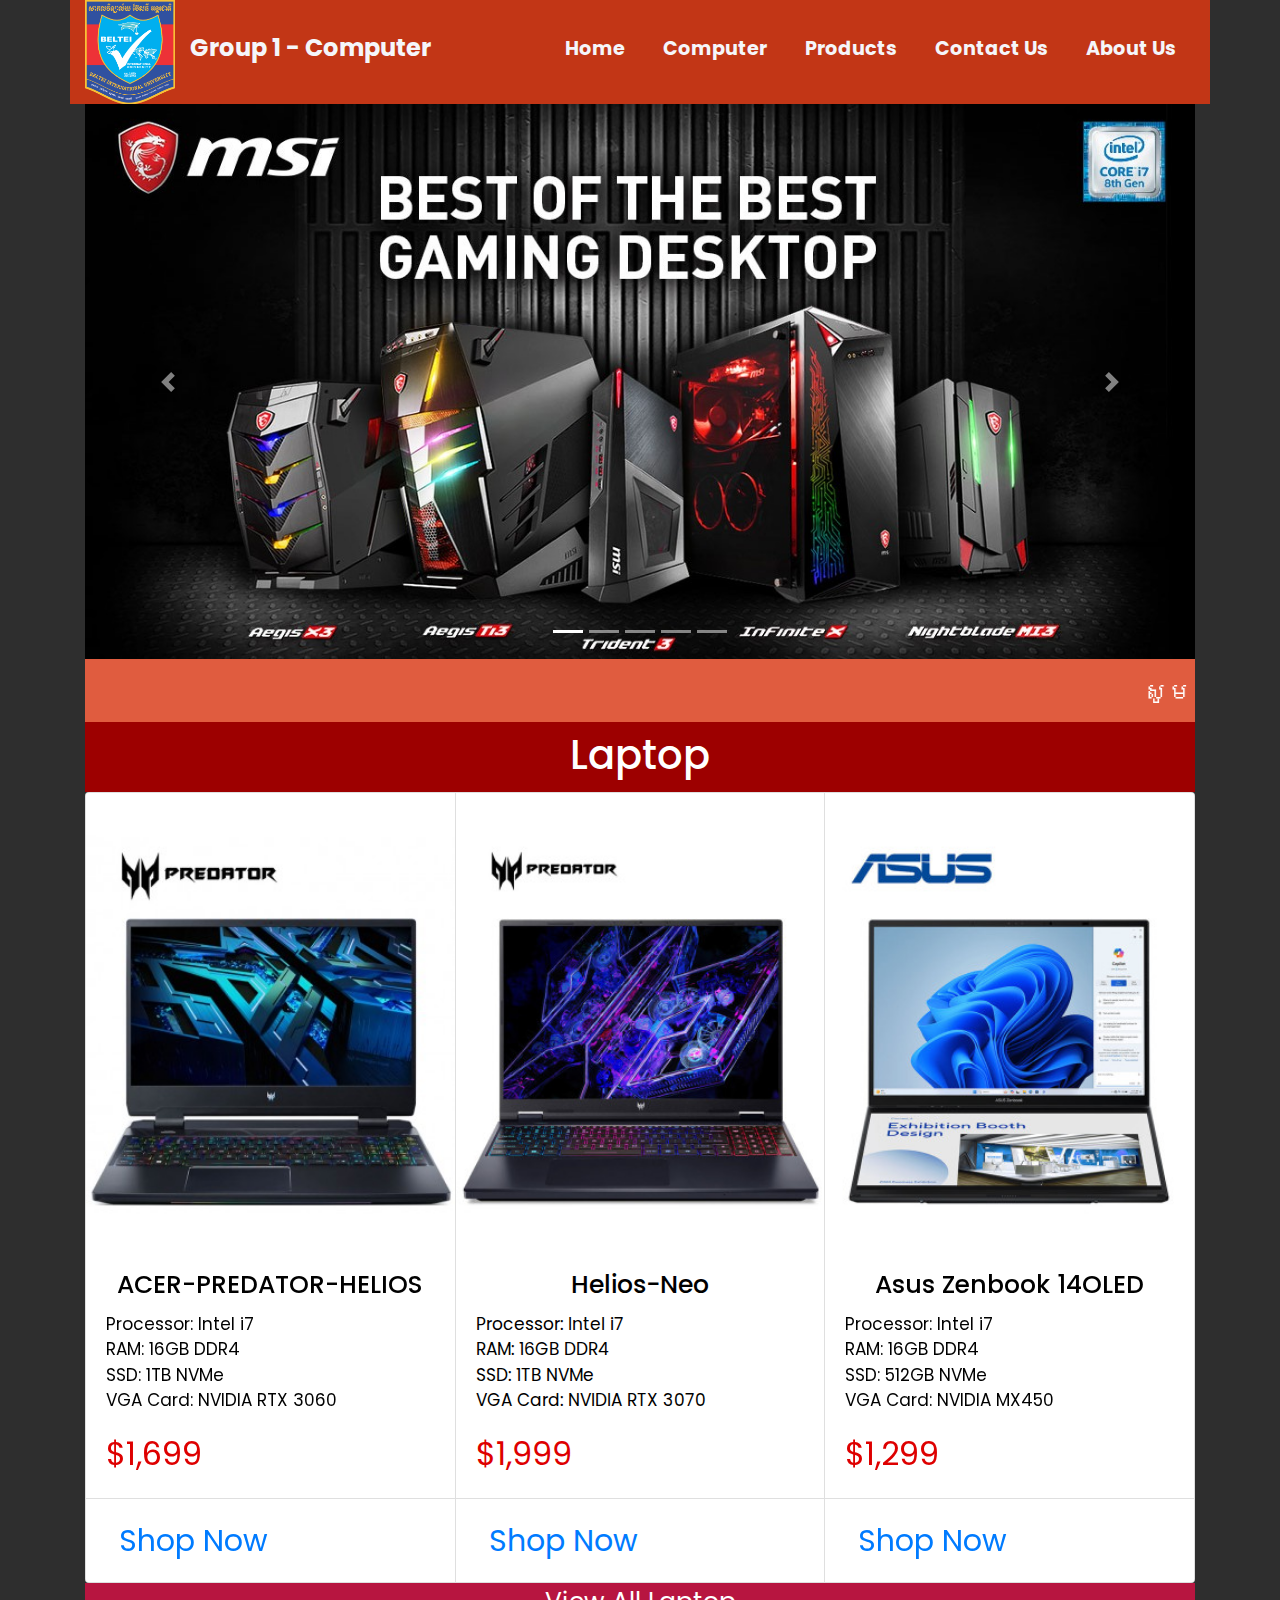
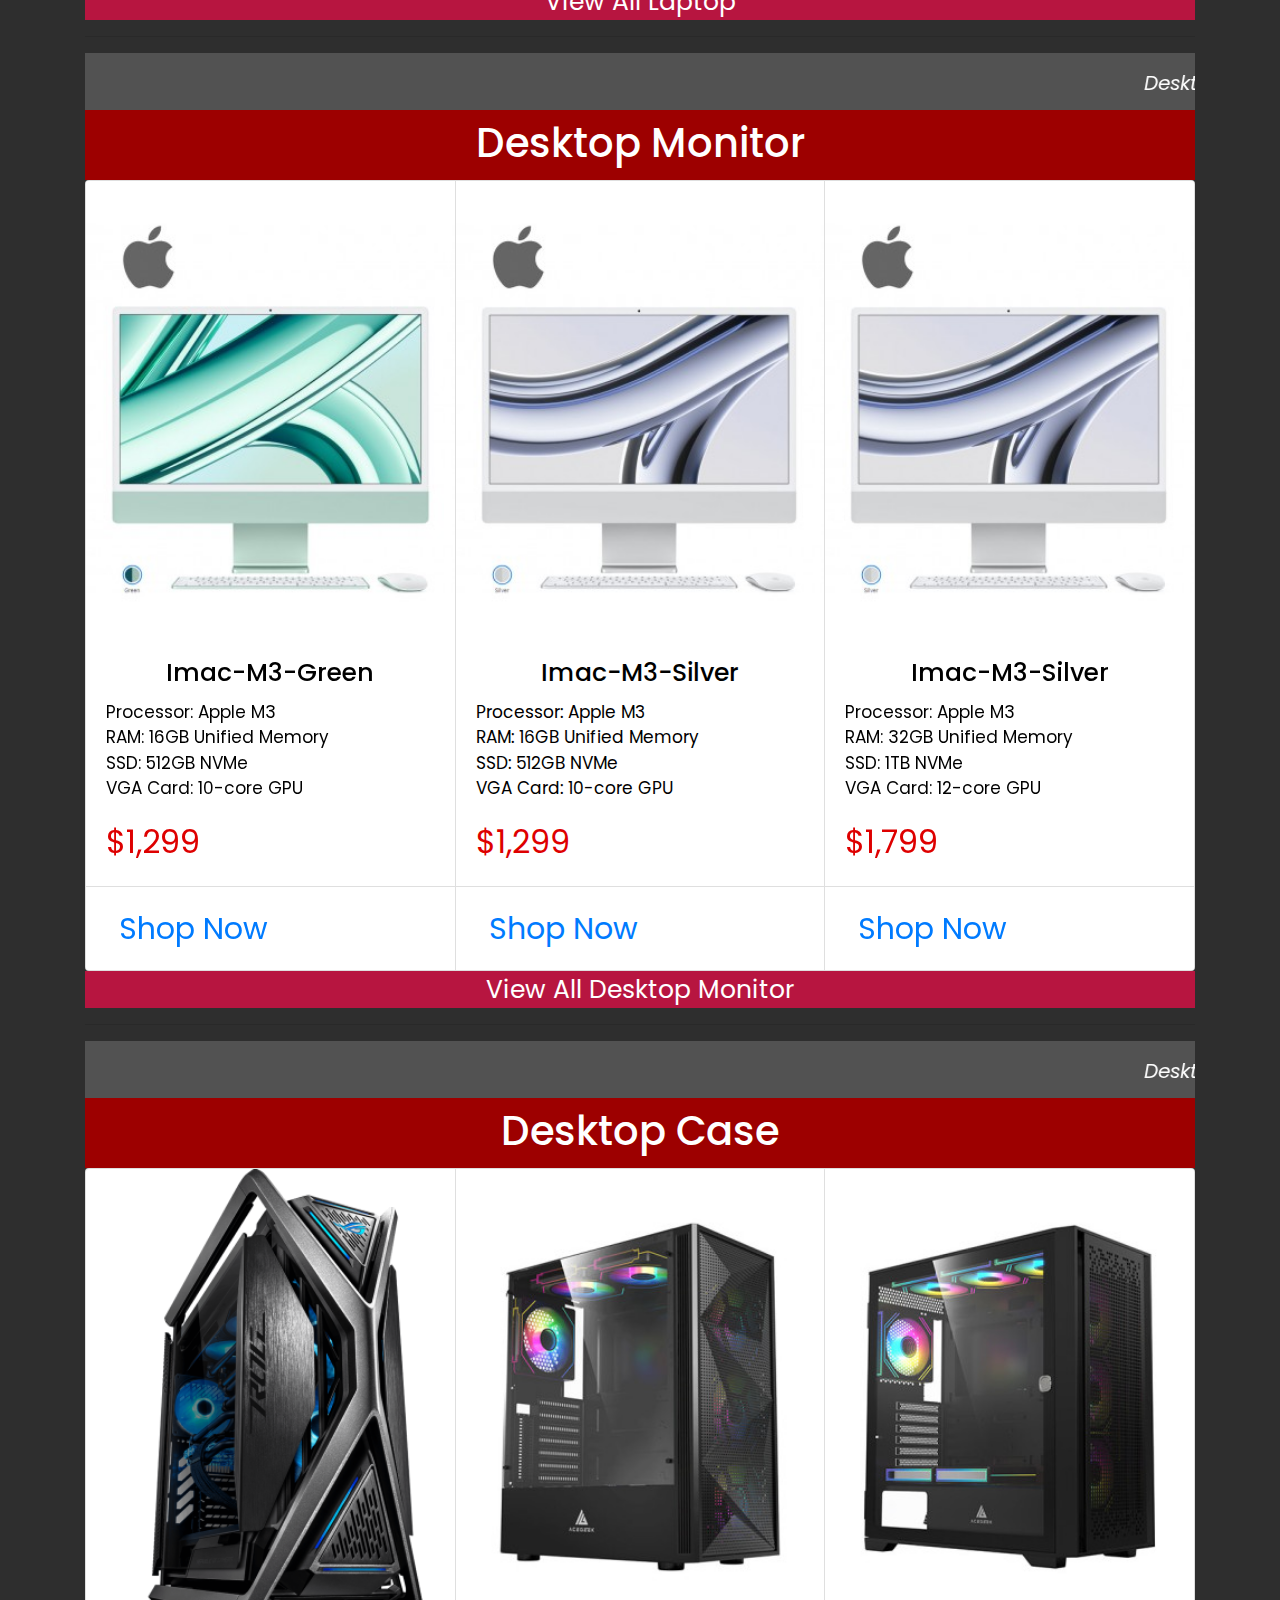
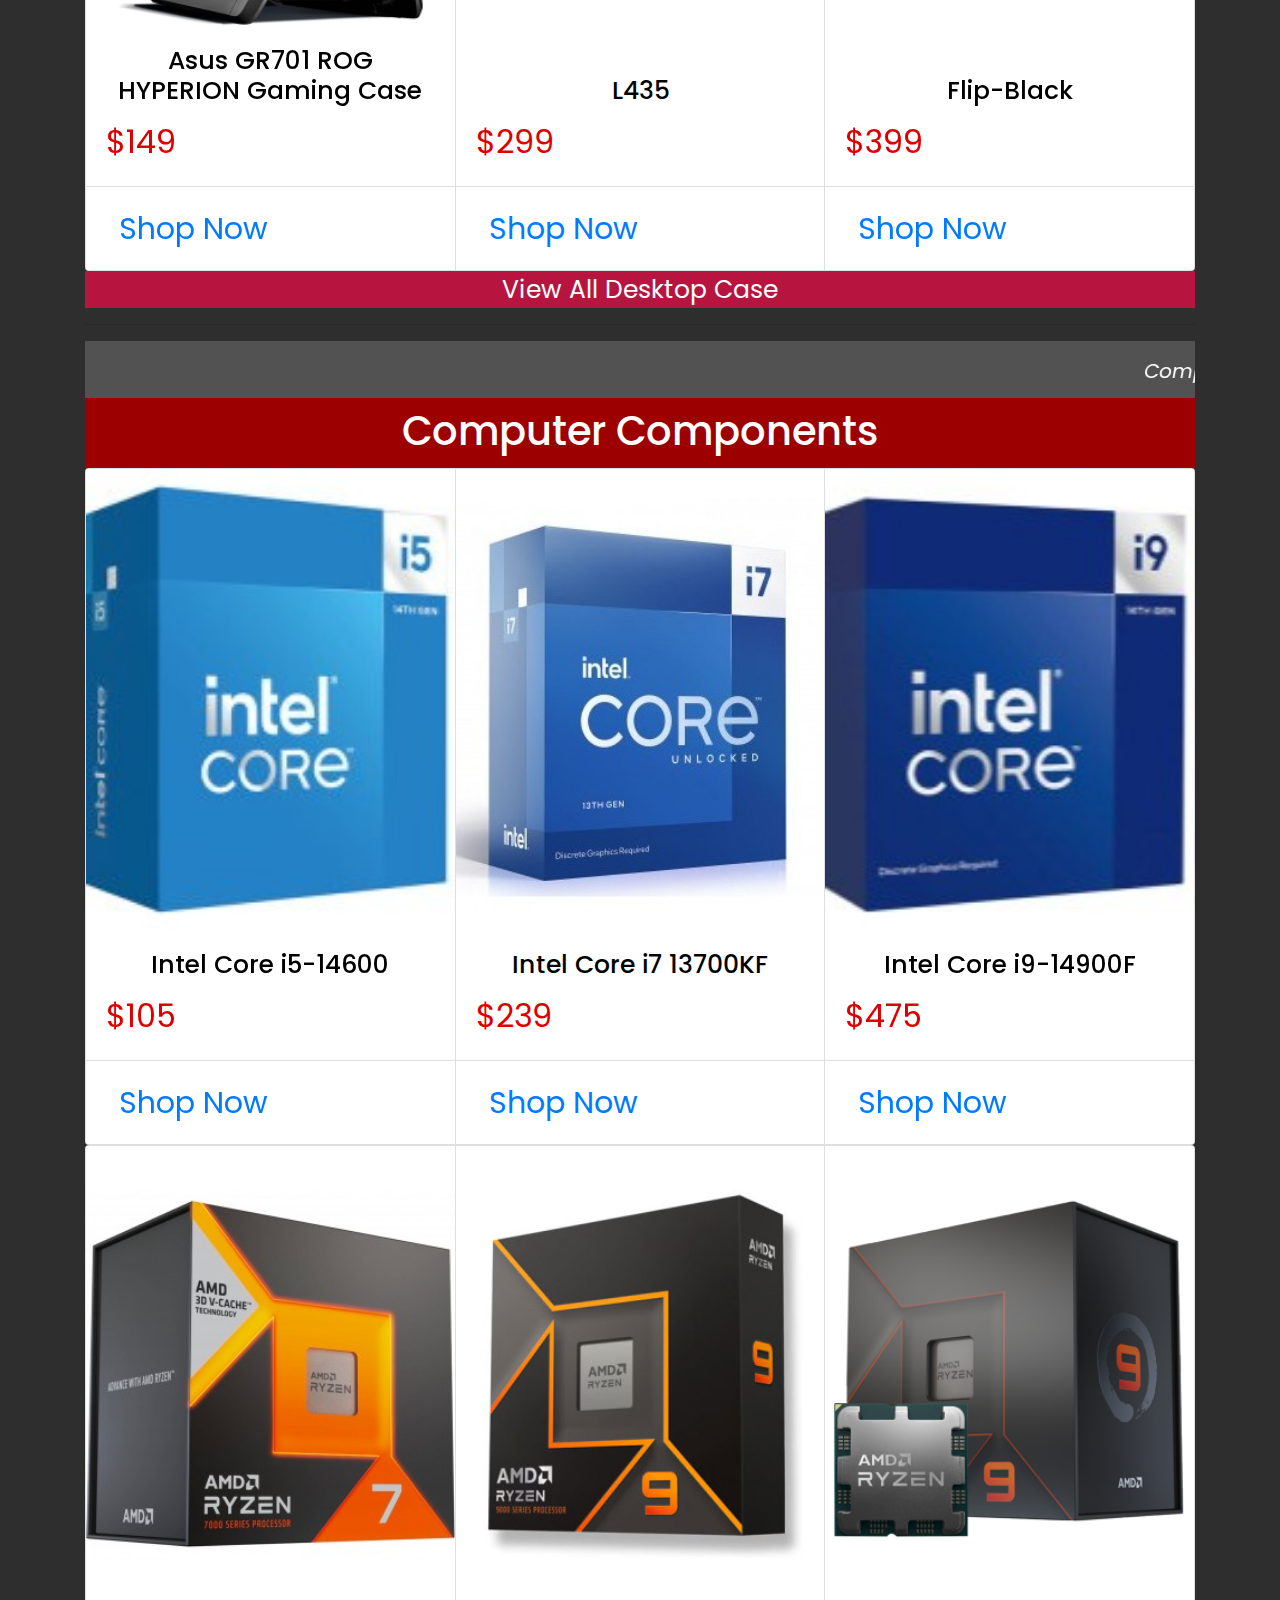
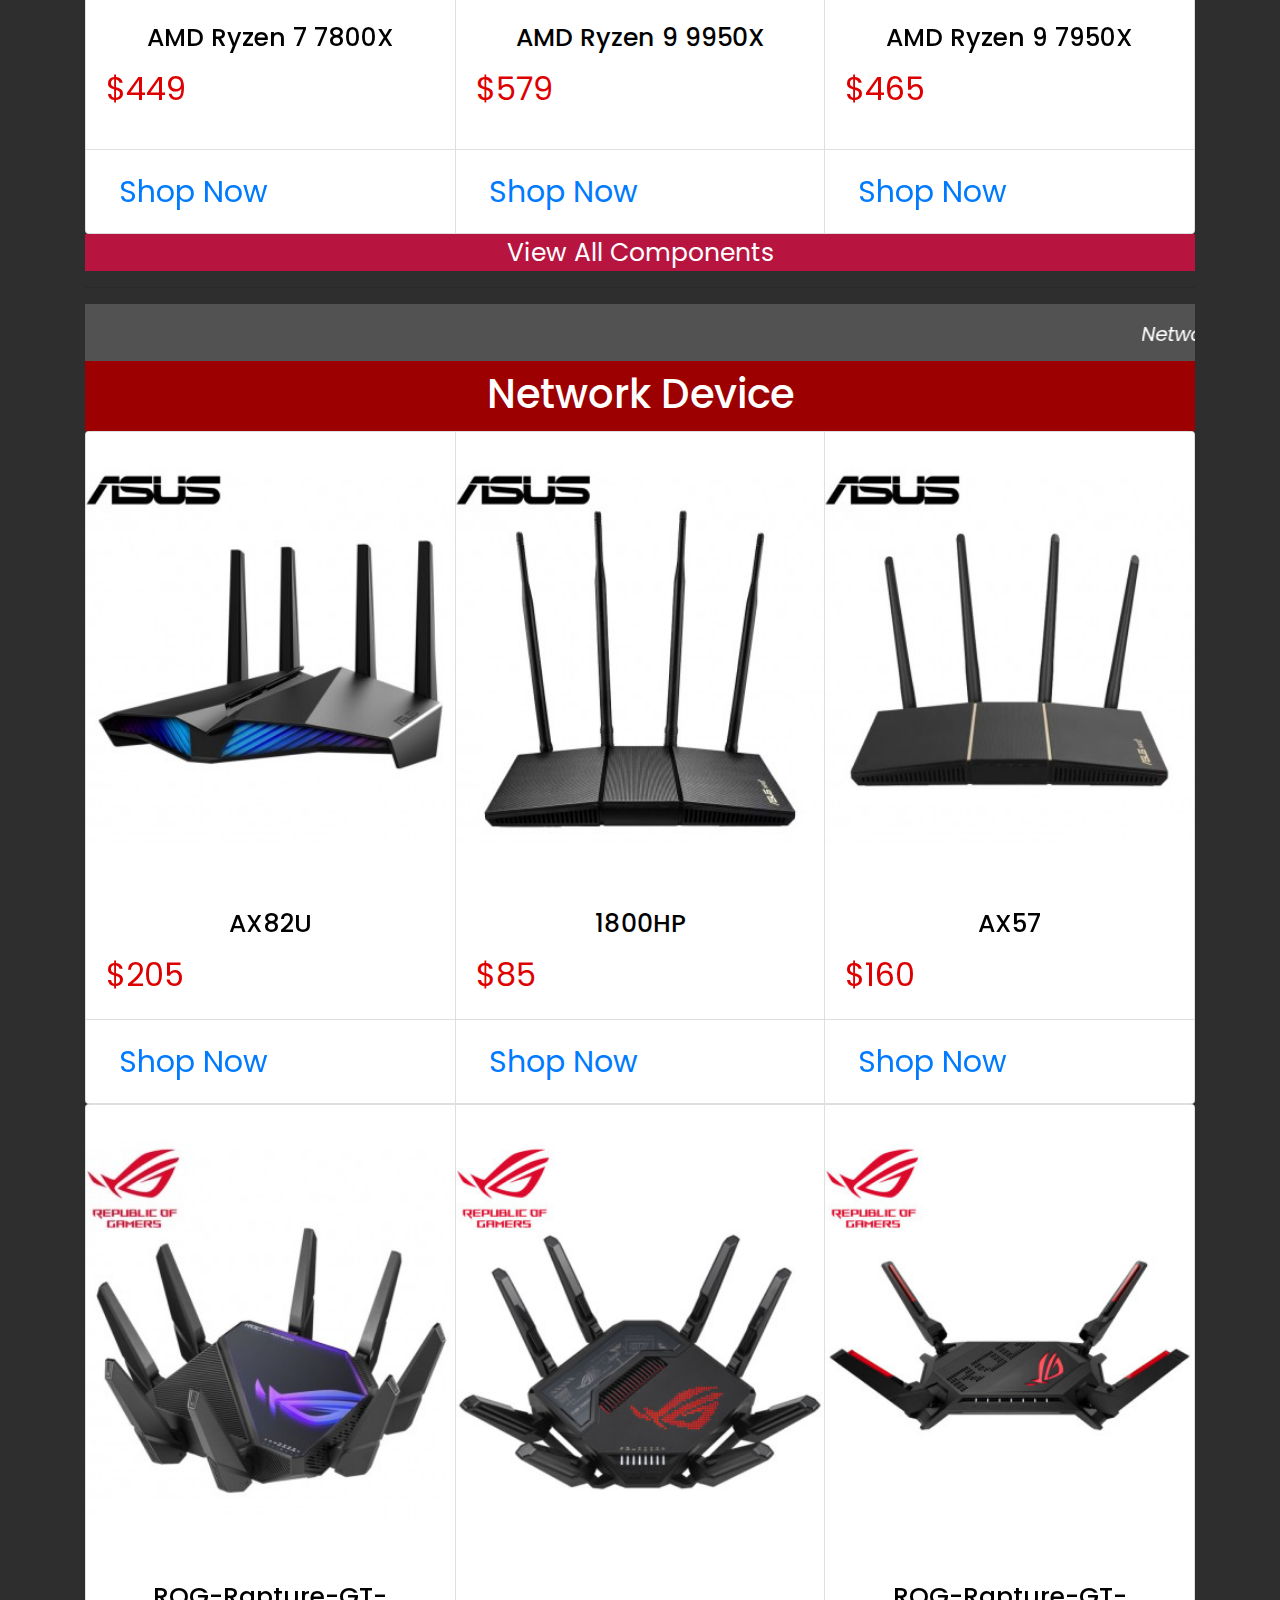
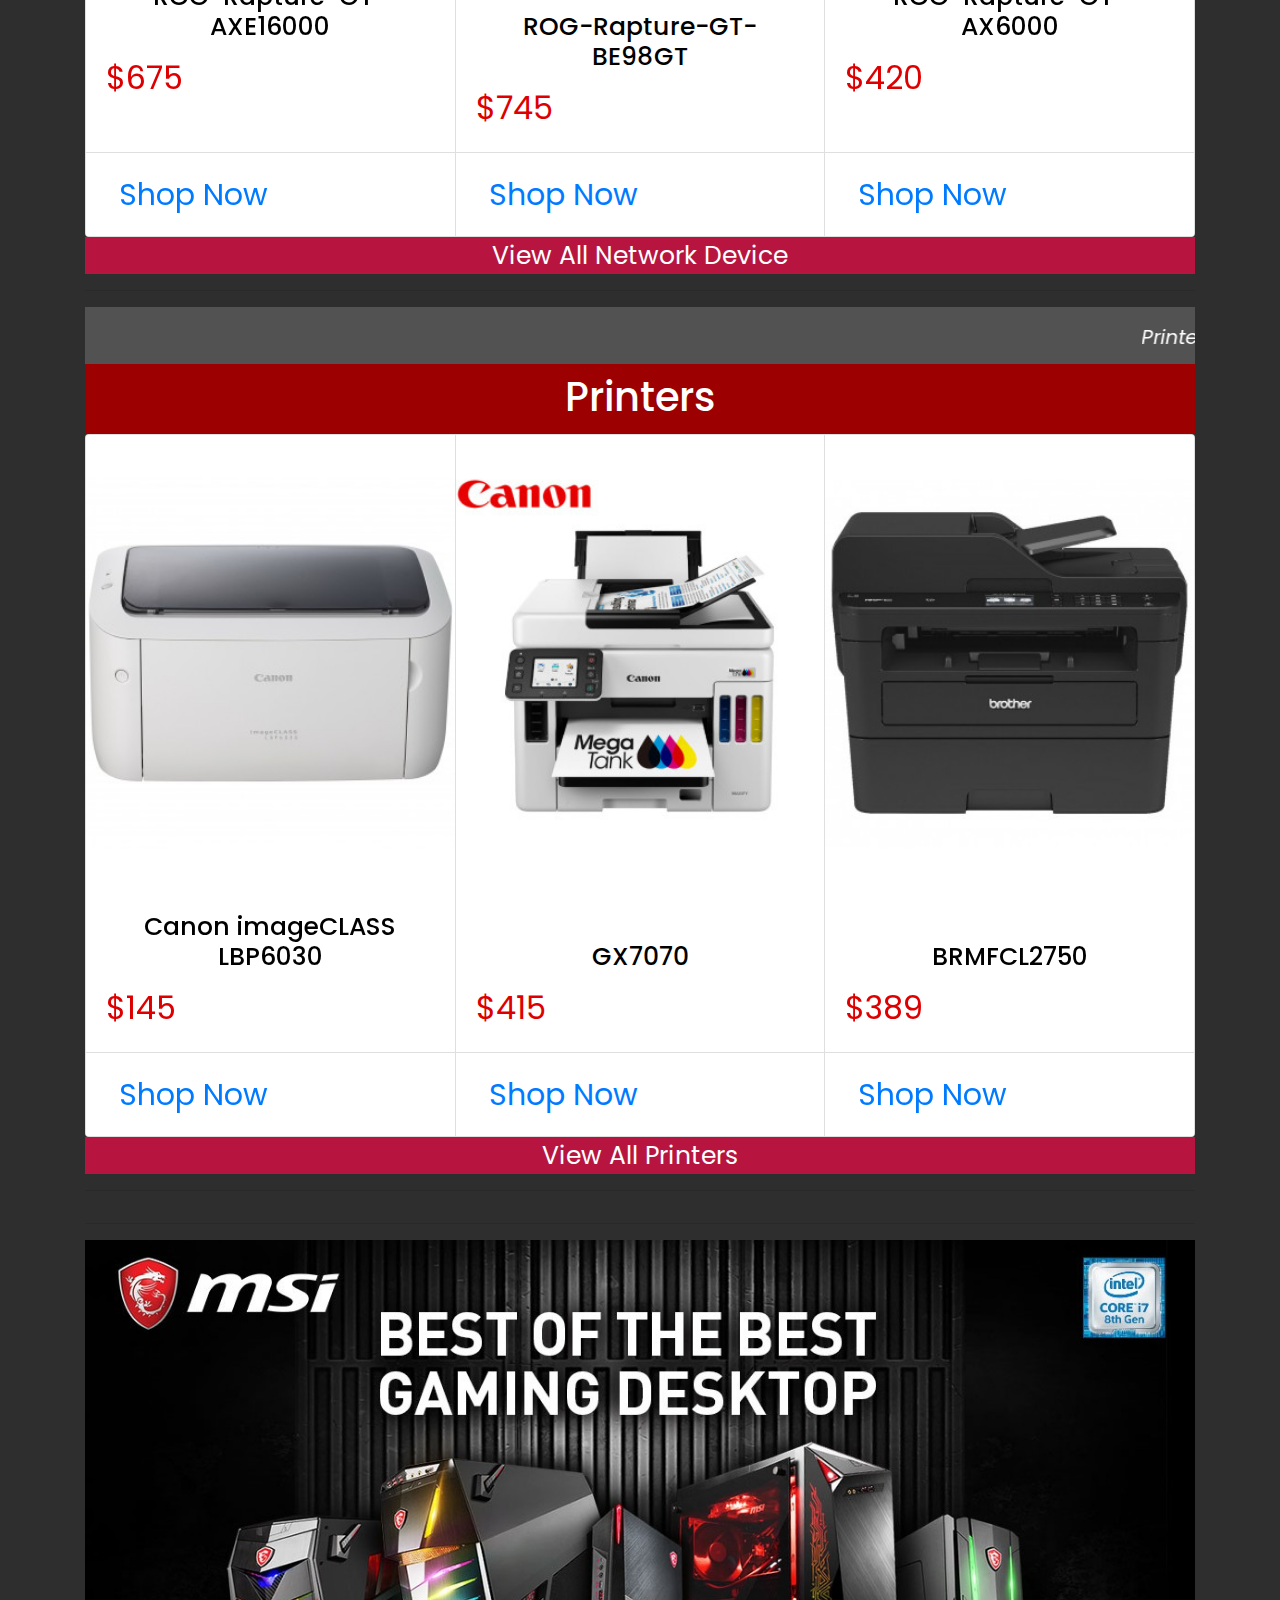
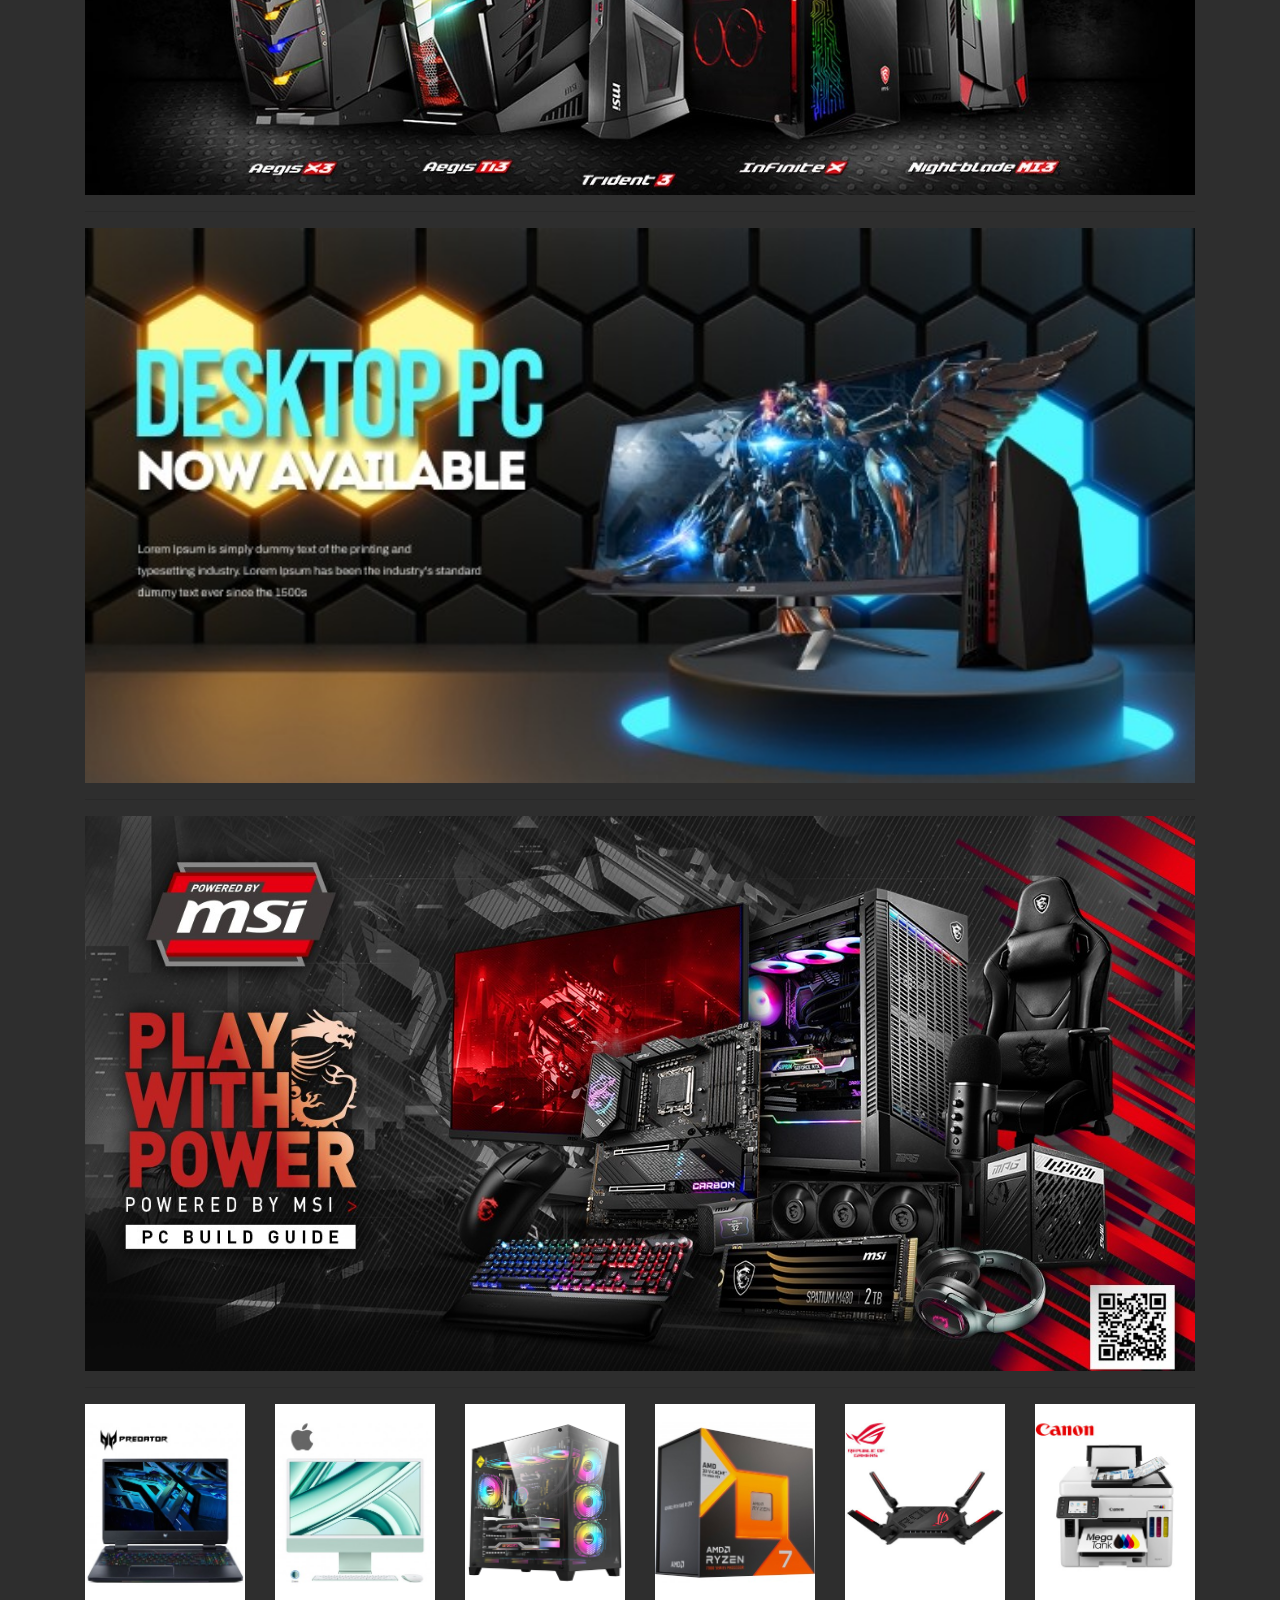
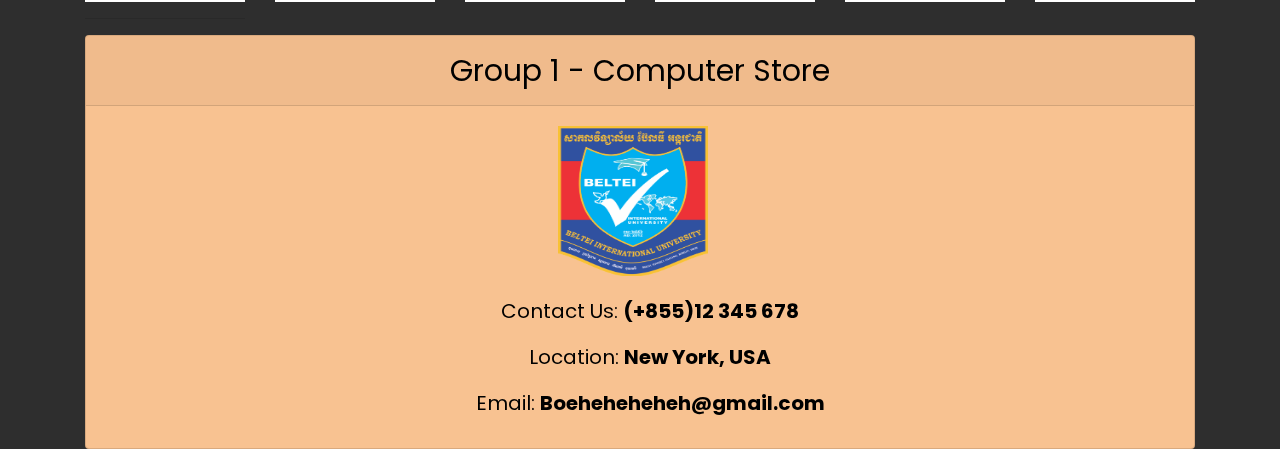
<file: index.html>
<!DOCTYPE html>
<html>
<head>
    <meta charset='utf-8'>
    <meta http-equiv='X-UA-Compatible' content='IE=edge'>
    <title>Group 1 - Computer Store</title>
    <meta name='viewport' content='width=device-width, initial-scale=1'>
    <link rel='stylesheet' type='text/css' media='screen' href='script/bootstrap.min.css'>
    <link rel='stylesheet' type='text/css' media='screen' href='style.css'>
    <link href="https://fonts.googleapis.com/css2?family=Poppins:wght@400;500;600;700&display=swap" rel="stylesheet">
    <script src='script/jquery-3.2.1.slim.min.js'></script>
    <script src='script/popper.min.js'></script>
    <script src='script/bootstrap.min.js'></script>
</head>
<body>
    <div class="container">

            <div class="row" style="background-color: #c23616;">
                <div class="col-lg-4">
                    <a href="#"><img src="img/Logo/BIU.png" alt=""><big style="font-size: 24px;"><b>Group 1 - Computer</b></big></a>
                </div>
                <div class="col-lg-8">
                    <nav>
                        <ul>
                            <li><a href="Aboutus.html"><big>About Us</big></a></li>
                            <li><a href="#footer"><big>Contact Us</big></a></li>
                            <li><a href="#"><big>Products</big></a></li>
                            <li><a href="computer.html"><big>Computer</big></a></li>
                            <li><a href="#"><big>Home</big></a></li>
                        </ul>
                    </nav>
                </div>
            </div>
        

        <div class="row">
            <div class="col-lg-12">
                <div id="carouselExampleIndicators" class="carousel slide" data-ride="carousel">
                    <ol class="carousel-indicators">
                        <li data-target="#carouselExampleIndicators" data-slide-to="0" class="active"></li>
                        <li data-target="#carouselExampleIndicators" data-slide-to="1"></li>
                        <li data-target="#carouselExampleIndicators" data-slide-to="2"></li>
                        <li data-target="#carouselExampleIndicators" data-slide-to="3"></li>
                        <li data-target="#carouselExampleIndicators" data-slide-to="4"></li>
                    </ol>
                    <div class="carousel-inner">
                        <div class="carousel-item active">
                            <img class="d-block w-100" src="img/slideshow/slideshow3.jpg" alt="First slide">
                        </div>
                        <div class="carousel-item">
                            <img class="d-block w-100" src="img/slideshow/slideshow5.jpg" alt="Second slide">
                        </div>
                        <div class="carousel-item">
                            <img class="d-block w-100" src="img/slideshow/slideshow1.jpg" alt="Third slide">
                        </div>
                        <div class="carousel-item">
                            <img class="d-block w-100" src="img/slideshow/slideshow2.jpg" alt="Fourth slide">
                        </div>
                        <div class="carousel-item">
                            <img class="d-block w-100" src="img/slideshow/slideshow4.jpg" alt="Fifth slide">
                        </div>
                    </div>
                    <a class="carousel-control-prev" href="#carouselExampleIndicators" role="button" data-slide="prev">
                        <span class="carousel-control-prev-icon" aria-hidden="true"></span>
                        <span class="sr-only">Previous</span>
                    </a>
                    <a class="carousel-control-next" href="#carouselExampleIndicators" role="button" data-slide="next">
                        <span class="carousel-control-next-icon" aria-hidden="true"></span>
                        <span class="sr-only">Next</span>
                    </a>
                </div>
            </div>
        </div>

        <div class="row">
            <div class="col-lg-12">
                <marquee>សូមស្វាគមន៍មកកាន់ហាងកុំព្យូទ័របស់យើងខ្ញុំ! ពួកយើងផ្តល់ជូនផលិតផលកុំព្យូទ័រថ្មីៗ និងឧបករណ៍បច្ចេកវិទ្យាចុងក្រោយសម្រាប់អតិថិជនរាល់គ្នា។ ប្រើប្រាស់សេវាកម្មនិងការផ្តល់ជូនពិសេសរបស់យើងដើម្បីទទួលបានបទពិសោធន៍ល្អបំផុត។</marquee>
            </div>
        </div>

        <div class="row">
            <div class="col-lg-12">
                <h2>Laptop</h2>
            </div>
        </div>

        <div class="row">
            <div class="col-lg-12">
                <div class="card-group">
                    <div class="card">
                      <img src="img/Laptop/ACER-PREDATOR-HELIOS.jpg" class="card-img-top" alt="...">
                      <div class="card-body">
                        <h5 class="card-title">ACER-PREDATOR-HELIOS</h5>
                        <p class="card-text">Processor: Intel i7<br>RAM: 16GB DDR4<br>SSD: 1TB NVMe<br>VGA Card: NVIDIA RTX 3060</p>
                        <big class="text-body-secondary"> $1,699</big>
                      </div>
                      <div class="card-footer">
                        <div class="btn"><a href="https://pay.ababank.com/htg513AAEp6zLrvT8" style="font-size: 30px; width: 100%;">Shop Now</a></div>
                      </div>
                      
                    </div>
                    <div class="card">
                        <img src="img/Laptop/Helios-Neo.jpg" class="card-img-top" alt="...">
                        <div class="card-body">
                          <h5 class="card-title">Helios-Neo</h5>
                          <p class="card-text">Processor: Intel i7<br>RAM: 16GB DDR4<br>SSD: 1TB NVMe<br>VGA Card: NVIDIA RTX 3070</p>
                          <big class="text-body-secondary"> $1,999</big>
                        </div>
                        <div class="card-footer">
                          <div class="btn"><a href="#" style="font-size: 30px; width: 100%;">Shop Now</a></div>
                        </div>
                      </div>
                      <div class="card">
                        <img src="img/Laptop/Asus Zenbook.jpg" class="card-img-top" alt="...">
                        <div class="card-body">
                          <h5 class="card-title">Asus Zenbook 14OLED</h5>
                          <p class="card-text">Processor: Intel i7<br>RAM: 16GB DDR4<br>SSD: 512GB NVMe<br>VGA Card: NVIDIA MX450</p>
                          <big class="text-body-secondary"> $1,299</big>
                        </div>
                        <div class="card-footer">
                          <div class="btn"><a href="#" style="font-size: 30px; width: 100%;">Shop Now</a></div>
                        </div>
                      </div>
                    
                      
                  </div>
                  <a href="computer.html#Laptop" class="view-all"><p>View All Laptop</p></a><hr>
            </div>
        </div>

        

        <div class="row">
            <div class="col-lg-12">
                <marquee class="marquee1">Desktop Monitor</marquee>
            </div>
        </div>

        <div class="row">
            <div class="col-lg-12">
                <h2>Desktop Monitor</h2>
            </div>
        </div>

        <div class="row">
            <div class="col-lg-12">
                <div class="card-group">
                    <div class="card">
                      <img src="img/Monitor/Imac-M3-Green-330x409.jpg" class="card-img-top" alt="...">
                      <div class="card-body">
                        <h5 class="card-title">Imac-M3-Green</h5>
                        <p class="card-text">Processor: Apple M3<br>RAM: 16GB Unified Memory<br>SSD: 512GB NVMe<br>VGA Card: 10-core GPU</p>
                        <big class="text-body-secondary"> $1,299</big>
                      </div>
                      <div class="card-footer">
                        <div class="btn"><a href="#" style="font-size: 30px; width: 100%;">Shop Now</a></div>
                      </div>
                    </div>
                    <div class="card">
                        <img src="img/Monitor/Imac-M3-Silver.jpg" class="card-img-top" alt="...">
                        <div class="card-body">
                          <h5 class="card-title">Imac-M3-Silver</h5>
                          <p class="card-text">Processor: Apple M3<br>RAM: 16GB Unified Memory<br>SSD: 512GB NVMe<br>VGA Card: 10-core GPU</p>
                          <big class="text-body-secondary"> $1,299</big>
                        </div>
                        <div class="card-footer">
                          <div class="btn"><a href="#" style="font-size: 30px; width: 100%;">Shop Now</a></div>
                        </div>
                      </div>
                      <div class="card">
                        <img src="img/Monitor/Imac-M3-Silver-330x409.jpg" class="card-img-top" alt="...">
                        <div class="card-body">
                          <h5 class="card-title">Imac-M3-Silver</h5>
                          <p class="card-text">Processor: Apple M3<br>RAM: 32GB Unified Memory<br>SSD: 1TB NVMe<br>VGA Card: 12-core GPU</p>
                          <big class="text-body-secondary"> $1,799</big>
                        </div>
                        <div class="card-footer">
                          <div class="btn"><a href="#" style="font-size: 30px; width: 100%;">Shop Now</a></div>
                        </div>
                      </div>
                    
                    
                  </div>
                  <a href="computer.html#Monitor" class="view-all"><p>View All Desktop Monitor</p></a><hr>
            </div>
            
        </div>

        

        <div class="row">
            <div class="col-lg-12">
                <marquee class="marquee1">Desktop Case</marquee>
            </div>
        </div>

        <div class="row">
            <div class="col-lg-12">
                <h2>Desktop Case</h2>
            </div>
        </div>

        <div class="row">
            <div class="col-lg-12">
                <div class="card-group">
                    <div class="card">
                        <img src="img/Case/Asus GR701 ROG HYPERION Gaming Case-330x409.png" class="card-img-top" alt="...">
                        <div class="card-body">
                          <h5 class="card-title">Asus GR701 ROG HYPERION Gaming Case</h5>
                          <big class="text-body-secondary"> $149</big>
                        </div>
                        <div class="card-footer">
                          <div class="btn"><a href="#" style="font-size: 30px; width: 100%;">Shop Now</a></div>
                        </div>
                      </div>
                    <div class="card">
                      <img src="img/Case/L435-330x409.jpg" alt="...">
                      <div class="card-body">
                        <h5 class="card-title"><br> L435 </h5>
                        <big class="text-body-secondary"> $299</big>
                      </div>
                      <div class="card-footer">
                        <div class="btn"><a href="#" style="font-size: 30px; width: 100%;">Shop Now</a></div>
                      </div>
                    </div>
                    <div class="card">
                      <img src="img/Case/Flip-Black-330x409.jpg" class="card-img-top" alt="...">
                      <div class="card-body">
                        <h5 class="card-title"><br> Flip-Black</h5>
                        <big class="text-body-secondary"> $399</big>
                      </div>
                      <div class="card-footer">
                        <div class="btn"><a href="#" style="font-size: 30px; width: 100%;">Shop Now</a></div>
                      </div>
                    </div>
                  </div>
                  <a href="computer.html#Case" class="view-all"><p>View All Desktop Case</p></a><hr>
            </div>
            
        </div>

        <div class="row">
            <div class="col-lg-12">
                <marquee class="marquee1">Computer Components</marquee>
            </div>
        </div>

        <div class="row">
            <div class="col-lg-12">
                <h2>Computer Components</h2>
            </div>
        </div>

        <div class="row">
            <div class="col-lg-12">
                <div class="card-group">
                    <div class="card">
                      <img src="img/Computer Components/i5-14600-200x200.jpg" class="card-img-top" alt="...">
                      <div class="card-body">
                        <h5 class="card-title">Intel Core i5-14600</h5>
                        <big class="text-body-secondary"> $105</big>
                      </div>
                      <div class="card-footer">
                        <div class="btn"><a href="#" style="font-size: 30px; width: 100%;">Shop Now</a></div>
                      </div>
                    </div>
                    <div class="card">
                        <img src="img/Computer Components/Intel Core i7 13700KF-330x409.jpg" class="card-img-top" alt="...">
                        <div class="card-body">
                          <h5 class="card-title">Intel Core i7 13700KF</h5>
                          <big class="text-body-secondary"> $239</big>
                        </div>
                        <div class="card-footer">
                          <div class="btn"><a href="#" style="font-size: 30px; width: 100%;">Shop Now</a></div>
                        </div>
                      </div>
                      <div class="card">
                        <img src="img/Computer Components/i9-14900F-200x200.jpg" class="card-img-top" alt="...">
                        <div class="card-body">
                          <h5 class="card-title">Intel Core i9-14900F</h5>
                          <big class="text-body-secondary"> $475</big>
                        </div>
                        <div class="card-footer">
                          <div class="btn"><a href="#" style="font-size: 30px; width: 100%;">Shop Now</a></div>
                        </div>
                      </div>
                    
                    
                  </div>
            </div>
        </div>

        <div class="row">
            <div class="col-lg-12">
                <div class="card-group">
                    <div class="card">
                        <img src="img/Computer Components/AMD Ryzen 7 7800X 3D-330x409.jpg" class="card-img-top" alt="...">
                        <div class="card-body">
                          <h5 class="card-title">AMD Ryzen 7 7800X</h5>
                          <big class="text-body-secondary"> $449</big>
                        </div>
                        <div class="card-footer">
                          <div class="btn"><a href="#" style="font-size: 30px; width: 100%;">Shop Now</a></div>
                        </div>
                      </div>
                    <div class="card">
                      <img src="img/Computer Components/9950ឃ-330x409.jpg" alt="...">
                      <div class="card-body">
                        <h5 class="card-title">AMD Ryzen 9 9950X</h5>
                        <big class="text-body-secondary"> $579</p></big>
                      </div>
                      <div class="card-footer">
                        <div class="btn"><a href="#" style="font-size: 30px; width: 100%;">Shop Now</a></div>
                      </div>
                    </div>
                    <div class="card">
                      <img src="img/Computer Components/7950X-330x409.png" alt="...">
                      <div class="card-body">
                        <h5 class="card-title">AMD Ryzen 9 7950X</h5>
                        <big class="text-body-secondary"> $465</big>
                      </div>
                      <div class="card-footer">
                        <div class="btn"><a href="#" style="font-size: 30px; width: 100%;">Shop Now</a></div>
                      </div>
                    </div>
                  </div>
                  <a href="computer.html#Computer-Components" class="view-all"><p>View All Components</p></a><hr>
            </div>
            
        </div>

        <div class="row">
            <div class="col-lg-12">
                <marquee class="marquee1">Network Device</marquee>
            </div>
        </div>

        <div class="row">
            <div class="col-lg-12">
                <h2>Network Device</h2>
            </div>
        </div>

        <div class="row">
            <div class="col-lg-12">
                <div class="card-group">
                    <div class="card">
                      <img src="img/Network Device/AX82U-330x409.jpg" class="card-img-top" alt="...">
                      <div class="card-body">
                        <h5 class="card-title">AX82U</h5>
                        <big class="text-body-secondary"> $205</big>
                      </div>
                      <div class="card-footer">
                        <div class="btn"><a href="#" style="font-size: 30px; width: 100%;">Shop Now</a></div>
                      </div>
                    </div>
                    <div class="card">
                        <img src="img/Network Device/1800HP-330x409.jpg" class="card-img-top" alt="...">
                        <div class="card-body">
                          <h5 class="card-title">1800HP</h5>
                          <big class="text-body-secondary"> $85</big>
                        </div>
                        <div class="card-footer">
                          <div class="btn"><a href="#" style="font-size: 30px; width: 100%;">Shop Now</a></div>
                        </div>
                      </div>
                      <div class="card">
                        <img src="img/Network Device/AX57-330x409.jpg" class="card-img-top" alt="...">
                        <div class="card-body">
                          <h5 class="card-title">AX57</h5>
                          <big class="text-body-secondary"> $160</big>
                        </div>
                        <div class="card-footer">
                          <div class="btn"><a href="#" style="font-size: 30px; width: 100%;">Shop Now</a></div>
                        </div>
                      </div>
                    
                    
                  </div>
            </div>
        </div>

        <div class="row">
            <div class="col-lg-12">
                <div class="card-group">
                    <div class="card">
                        <img src="img/Network Device/ROG-Rapture-GT-AXE16000-330x409 (1).jpg" class="card-img-top" alt="...">
                        <div class="card-body">
                          <h5 class="card-title">ROG-Rapture-GT-AXE16000</h5>
                          <big class="text-body-secondary"> $675</big>
                        </div>
                        <div class="card-footer">
                          <div class="btn"><a href="#" style="font-size: 30px; width: 100%;">Shop Now</a></div>
                        </div>
                      </div>
                    <div class="card">
                      <img src="img/Network Device/ROG-Rapture-GT-BE98GT-3-330x409.jpg" alt="...">
                      <div class="card-body">
                        <h5 class="card-title"><br>ROG-Rapture-GT-BE98GT</h5>
                        <big class="text-body-secondary"> $745</big>
                      </div>
                      <div class="card-footer">
                        <div class="btn"><a href="#" style="font-size: 30px; width: 100%;">Shop Now</a></div>
                      </div>
                    </div>
                    <div class="card">
                      <img src="img/Network Device/ROG-Rapture-GT-AX6000-330x409.jpg" alt="...">
                      <div class="card-body">
                        <h5 class="card-title">ROG-Rapture-GT-AX6000</h5>
                        <big class="text-body-secondary"> $420</big>
                      </div>
                      <div class="card-footer">
                        <div class="btn"><a href="#" style="font-size: 30px; width: 100%;">Shop Now</a></div>
                      </div>
                    </div>
                  </div>
                  <a href="" class="view-all"><p>View All Network Device</p></a><hr>
            </div>
            
        </div>

        <div class="row">
            <div class="col-lg-12">
                <marquee class="marquee1">Printers</marquee>
            </div>
        </div>

        <div class="row">
            <div class="col-lg-12">
                <h2>Printers</h2>
            </div>
        </div>

        <div class="row">
            <div class="col-lg-12">
                <div class="card-group">
                    <div class="card">
                      <img src="img/Printers/Canon imageCLASS LBP6030-330x409.jpg" class="card-img-top" alt="...">
                      <div class="card-body">
                        <h5 class="card-title">Canon imageCLASS LBP6030</h5>
                        <big class="text-body-secondary"> $145</big>
                      </div>
                      <div class="card-footer">
                        <div class="btn"><a href="#" style="font-size: 30px; width: 100%;">Shop Now</a></div>
                      </div>
                    </div>
                    <div class="card">
                        <img src="img/Printers/GX7070-330x409.jpg" class="card-img-top" alt="...">
                        <div class="card-body">
                          <h5 class="card-title"><br>GX7070</h5>
                          <big class="text-body-secondary"> $415</big>
                        </div>
                        <div class="card-footer">
                          <div class="btn"><a href="#" style="font-size: 30px; width: 100%;">Shop Now</a></div>
                        </div>
                      </div>
                      <div class="card">
                        <img src="img/Printers/BRMFCL2750-330x409.jpg" class="card-img-top" alt="...">
                        <div class="card-body">
                          <h5 class="card-title"><br>BRMFCL2750</h5>
                          <big class="text-body-secondary"> $389</big>
                        </div>
                        <div class="card-footer">
                          <div class="btn"><a href="#" style="font-size: 30px; width: 100%;">Shop Now</a></div>
                        </div>
                      </div>
                    
                      
                  </div>
                  <a href="" class="view-all"><p>View All Printers</p></a><hr>
            </div>
        </div>

        <div class="near-footer0">
          <div class="row">
            <div class="col-lg-12">
              <hr><img src="img/slideshow/slideshow3.jpg" alt=""  style="width: 100%;"><hr>
              <img src="img/slideshow/slideshow4.jpg" alt=""  style="width: 100%;"><hr>
              <img src="img/slideshow/slideshow5.jpg" alt=""  style="width: 100%;"><hr>
            </div>
          </div>
        </div>

        <div class="near-footer">
          <div class="row">
            <div class="col-lg-2">
              <img src="img/Laptop/ACER-PREDATOR-HELIOS.jpg" alt="" style="width: 100%;"><hr>
            </div>
            <div class="col-lg-2">
              <img src="img/Monitor/Imac-M3-Green-330x409.jpg" alt="" style="width: 100%;">
            </div>
            <div class="col-lg-2">
              <img src="img/Case/Acegeek Mercury R425 Black-330x409.png" alt="" style="width: 100%; background-color: white;">
            </div>
            <div class="col-lg-2">
              <img src="img/Computer Components/AMD Ryzen 7 7800X 3D-330x409.jpg" alt="" style="width: 100%;">
            </div>
            <div class="col-lg-2">
              <img src="img/Network Device/ROG-Rapture-GT-AX6000-330x409.jpg" alt="" style="width: 100%;">
            </div>
            <div class="col-lg-2">
              <img src="img/Printers/GX7070-330x409.jpg" alt="" style="width: 100%;">
            </div>
          </div>
        </div>

        <div class="row" id="footer">
            <div class="col-lg-12">
                <div class="card text-center" style="background-color: #f8c291">
                    <div class="card-header">
                     <big style="font-size: 30px; color: #000000;">Group 1 - Computer Store</big>
                    </div>
                    <div class="card-body">
                      <div class="row">
                        <div class="col-lg-12">
                            <a href="#"><img src="img/Logo/BIU.png" alt="" style="width: 150px; height: 150px;"></a>
                        </div>
                        <div class="col-lg-12" style="text-align: left; font-size: 20px; margin: 10px; text-align: center; padding-top: 10px;">
                            <p class="card-text">Contact Us: <b style="color: #000000;">(+855)12 345 678</b></p>
                            <p class="card-text">Location: <b style="color: rgb(0, 0, 0);">New York, USA</b></p>
                            <p class="card-text">Email: <b style="color: #000000;">Boeheheheheh@gmail.com</b></p>
                        </div>
                      </div>
                    </div>
                  </div>
            </div>
        </div>

        
    </div>
</body>
</html>
</file>
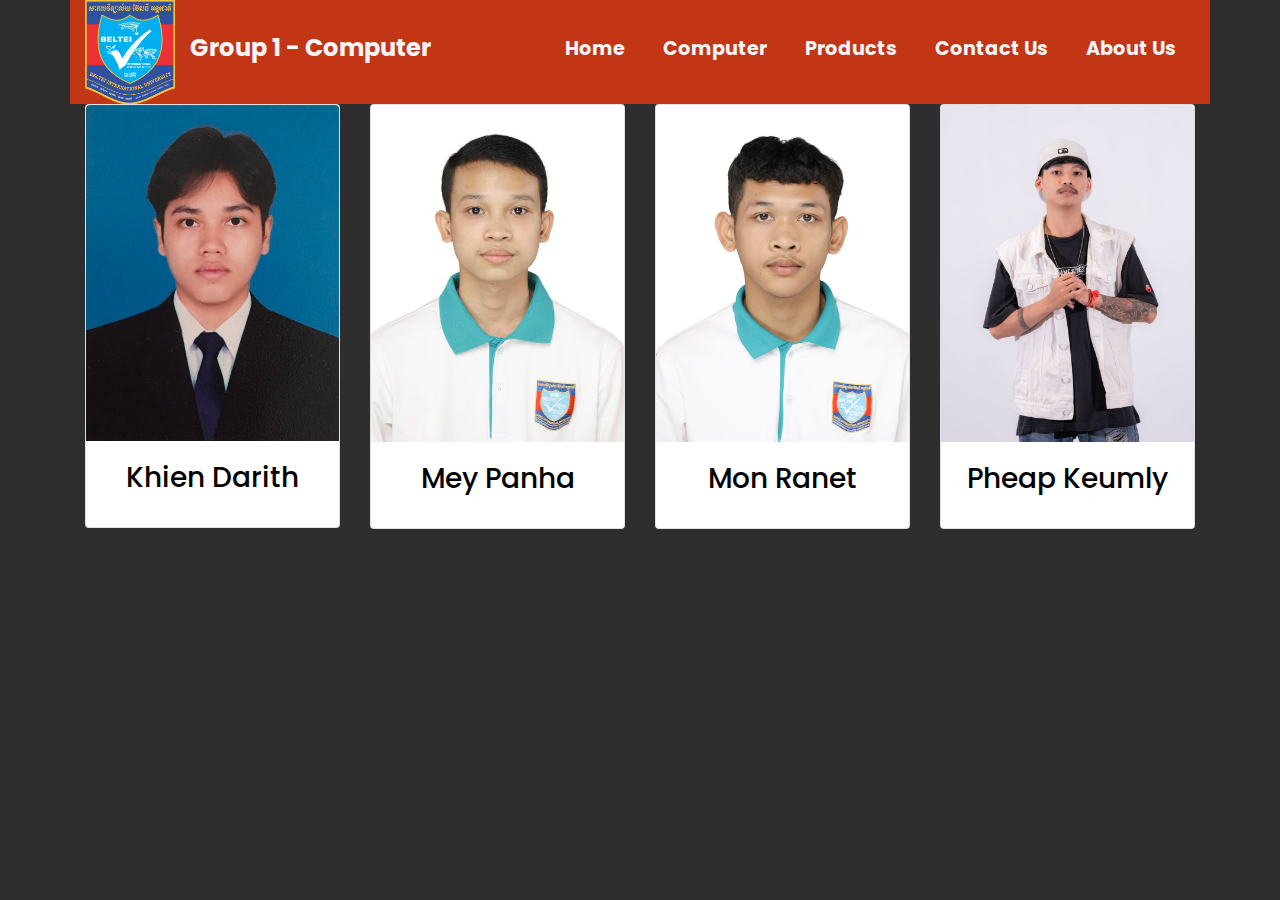
<file: Aboutus.html>
<!DOCTYPE html>
<html>
<head>
    <meta charset='utf-8'>
    <meta http-equiv='X-UA-Compatible' content='IE=edge'>
    <title>Computer - Group 1 - Computer Store</title>
    <meta name='viewport' content='width=device-width, initial-scale=1'>
    <link rel='stylesheet' type='text/css' media='screen' href='script/bootstrap.min.css'>
    <link rel='stylesheet' type='text/css' media='screen' href='Aboutus.css'>
    <link href="https://fonts.googleapis.com/css2?family=Poppins:wght@400;500;600;700&display=swap" rel="stylesheet">
    <script src='script/jquery-3.2.1.slim.min.js'></script>
    <script src='script/popper.min.js'></script>
    <script src='script/bootstrap.min.js'></script>
</head>
<body>
    <div class="container">
        <div class="row" style="background-color: #c23616;">
            <div class="col-lg-4">
                <a href="#"><img src="img/Logo/BIU.png" alt=""><big style="font-size: 24px;"><b>Group 1 - Computer</b></big></a>
            </div>
            <div class="col-lg-8">
                <nav>
                    <ul>
                        <li><a href=""><big>About Us</big></a></li>
                        <li><a href="#footer"><big>Contact Us</big></a></li>
                        <li><a href="#"><big>Products</big></a></li>
                        <li><a href="computer.html"><big>Computer</big></a></li>
                        <li><a href="index.html"><big>Home</big></a></li>
                    </ul>
                </nav>
            </div>
        </div>
        <div class="row">
            <div class="col-lg-3">
                <div class="card-group">
                    <div class="card">
                      <img src="img/About us/KhienDarith.jpg" class="card-img-top" alt="...">
                      <div class="card-body">
                        <h3 class="card-title">Khien Darith</h3>
                      </div>
                    </div>
                </div>
            </div>
            <div class="col-lg-3">
                <div class="card-group">
                    <div class="card">
                      <img src="img/About us/mayWindow.jpg" class="card-img-top" alt="...">
                      <div class="card-body">
                        <h3 class="card-title">Mey Panha</h3>
                      </div>
                    </div>
                </div>
            </div>
            <div class="col-lg-3">
                <div class="card-group">
                    <div class="card">
                      <img src="img/About us/JerngRouter.jpg" class="card-img-top" alt="...">
                      <div class="card-body">
                        <h3 class="card-title">Mon Ranet</h3>
                      </div>
                    </div>
                </div>
            </div>
            <div class="col-lg-3">
                <div class="card-group">
                    <div class="card">
                      <img src="img/About us/Kanflash.jpg" class="card-img-top" alt="...">
                      <div class="card-body">
                        <h3 class="card-title">Pheap Keumly</h3>
                      </div>
                    </div>
                </div>
            </div>
        </div>
    </div>
</body>
</html>
</file>
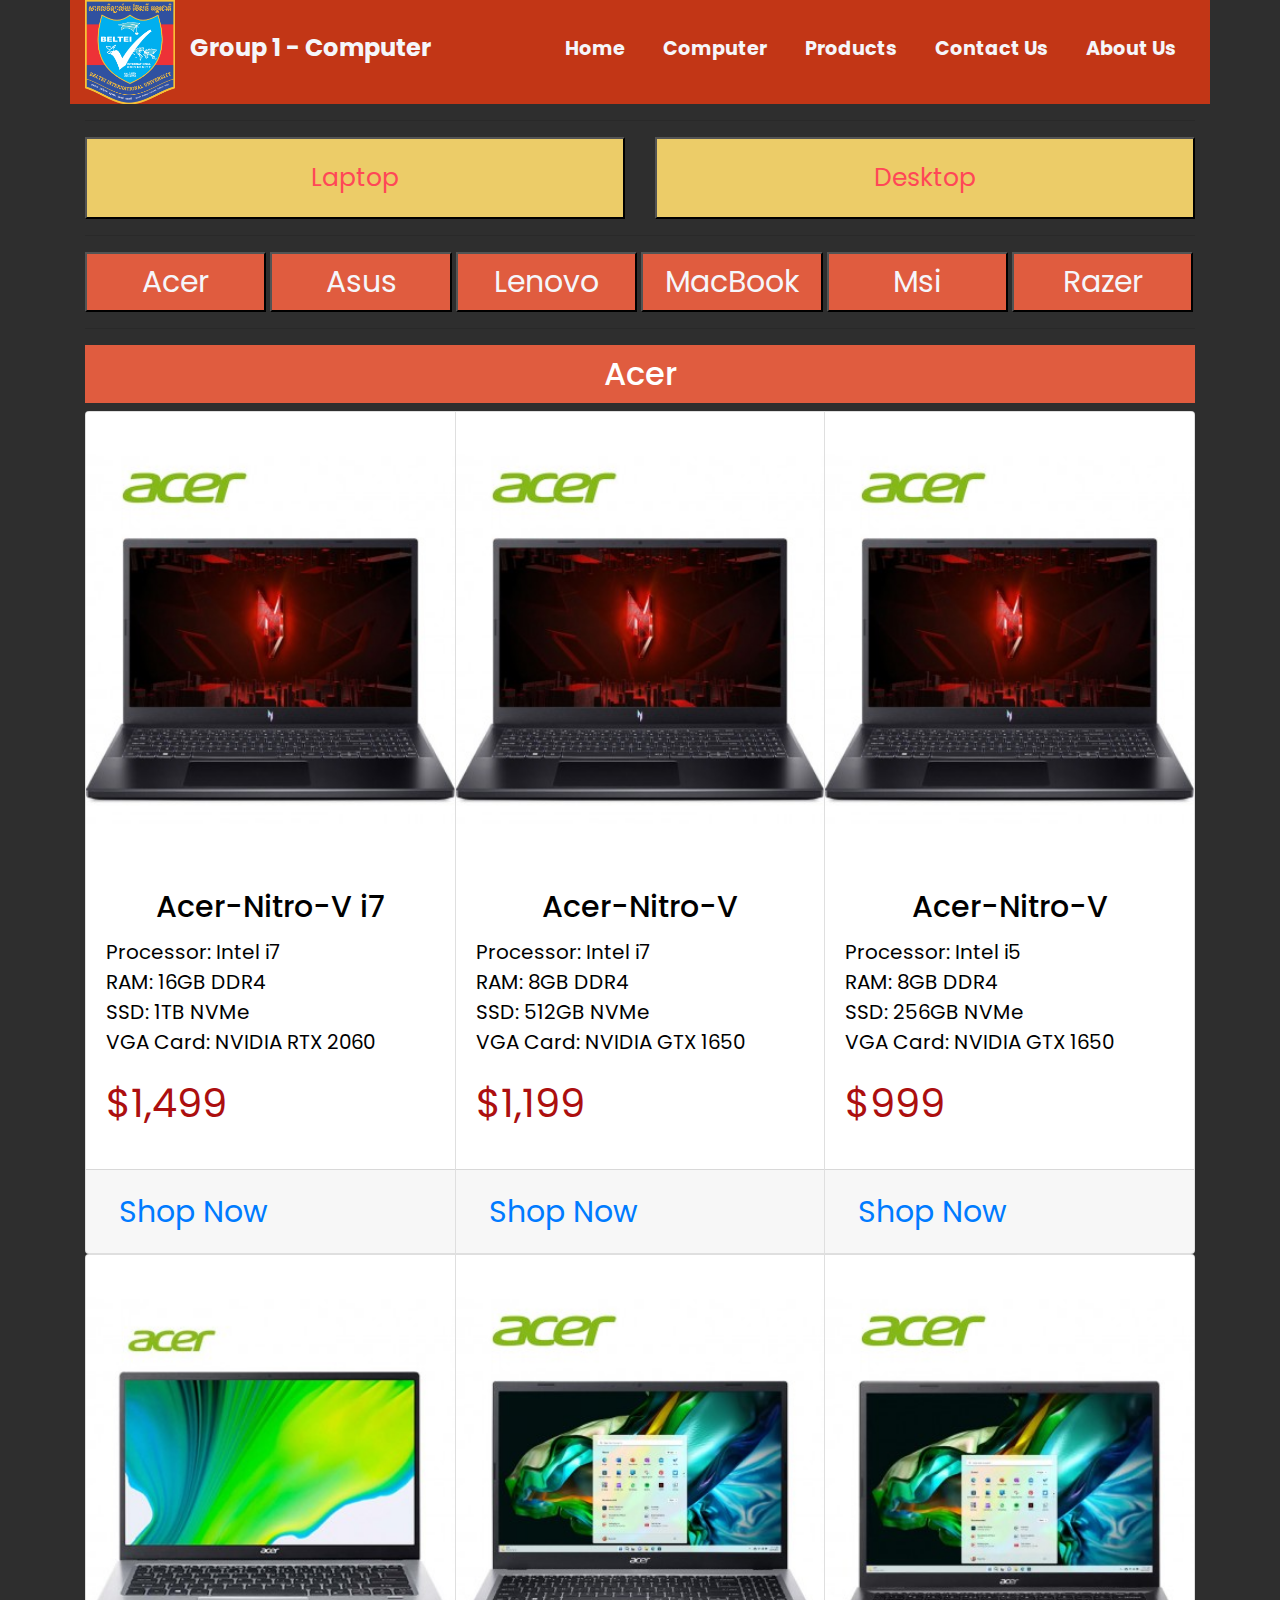
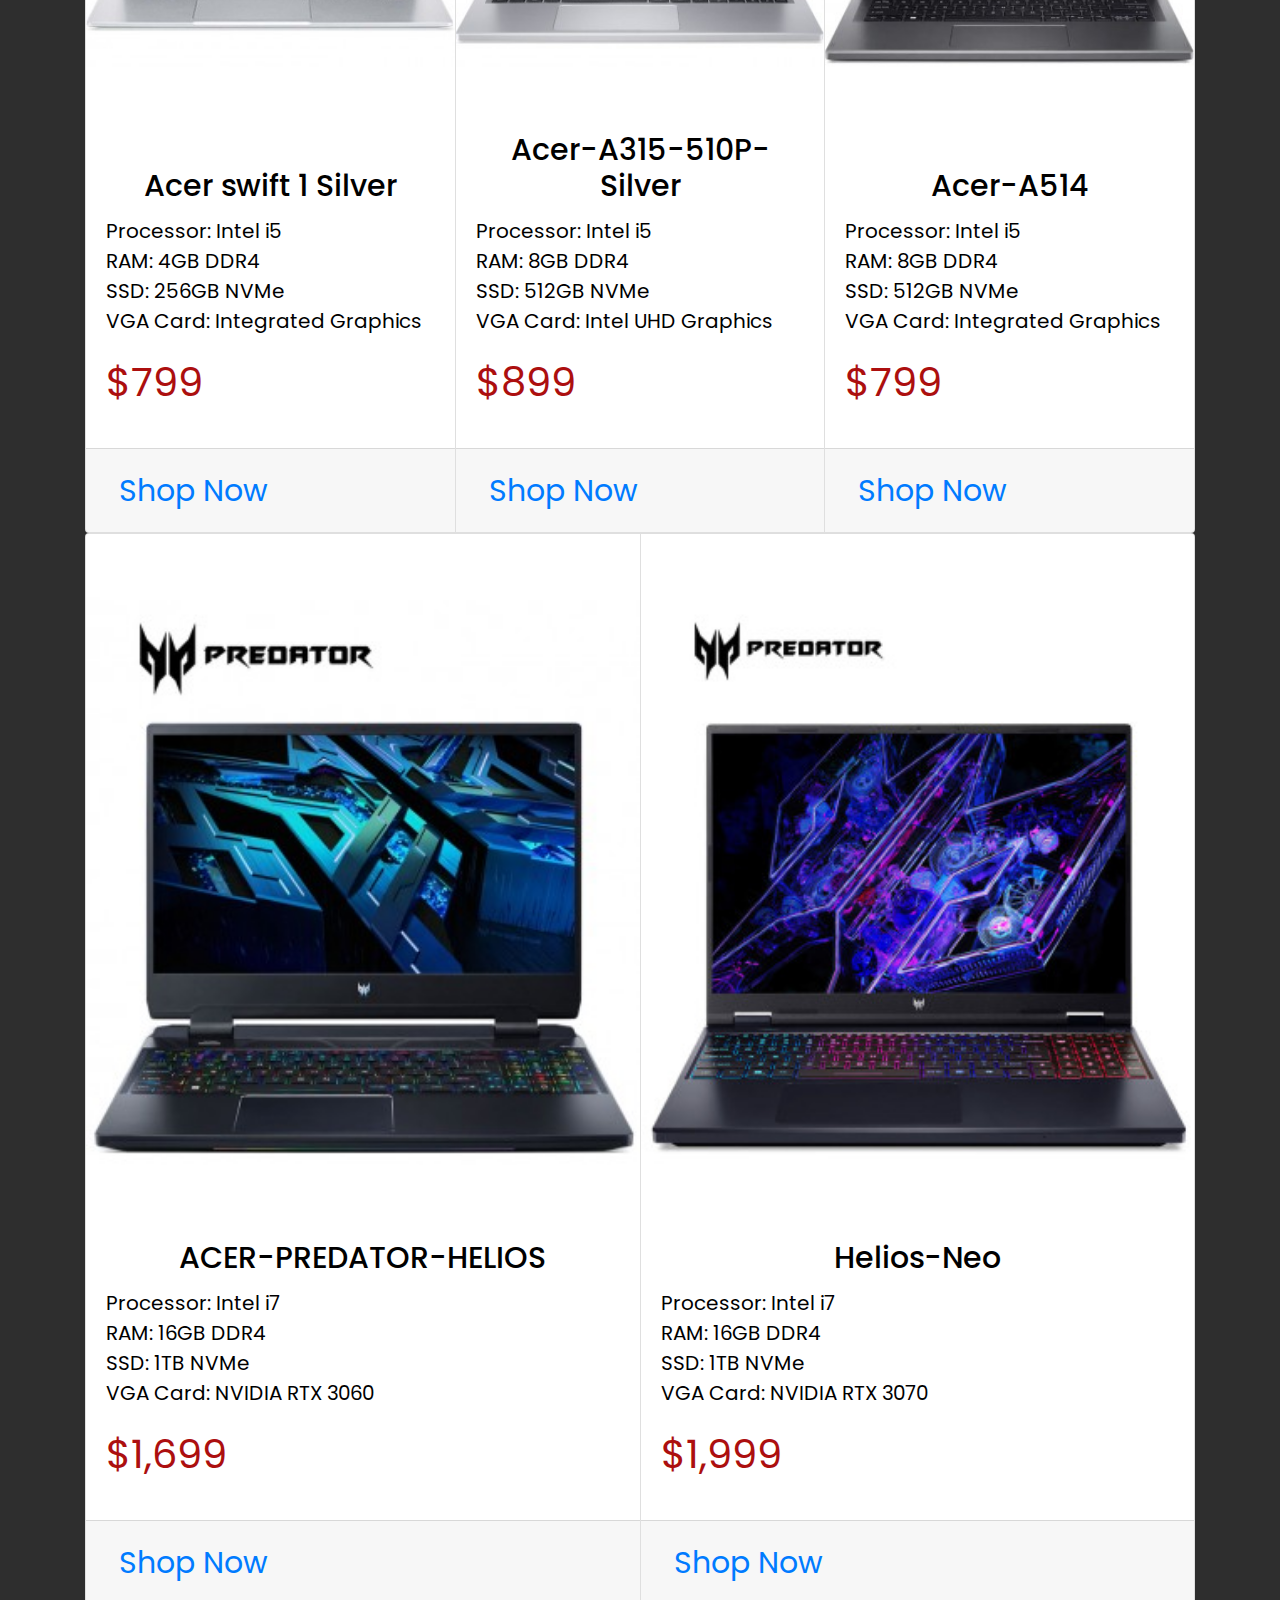
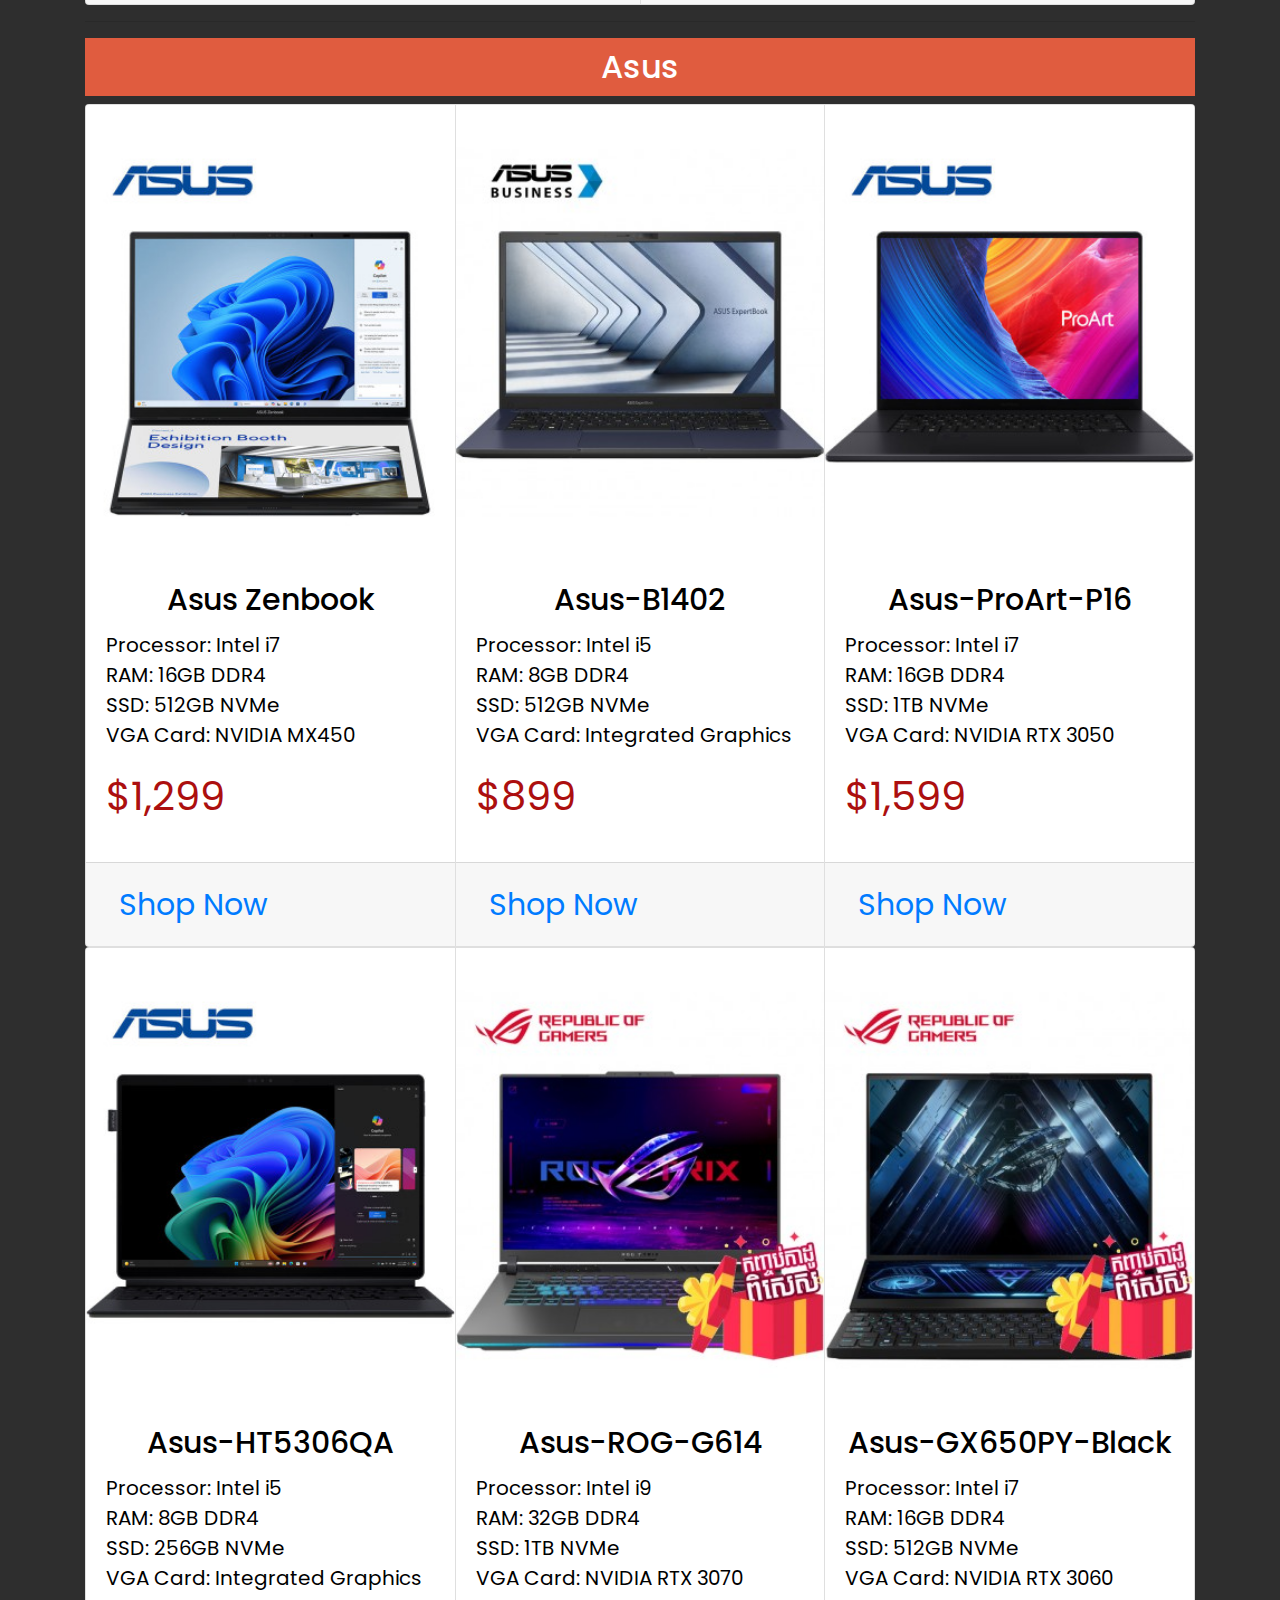
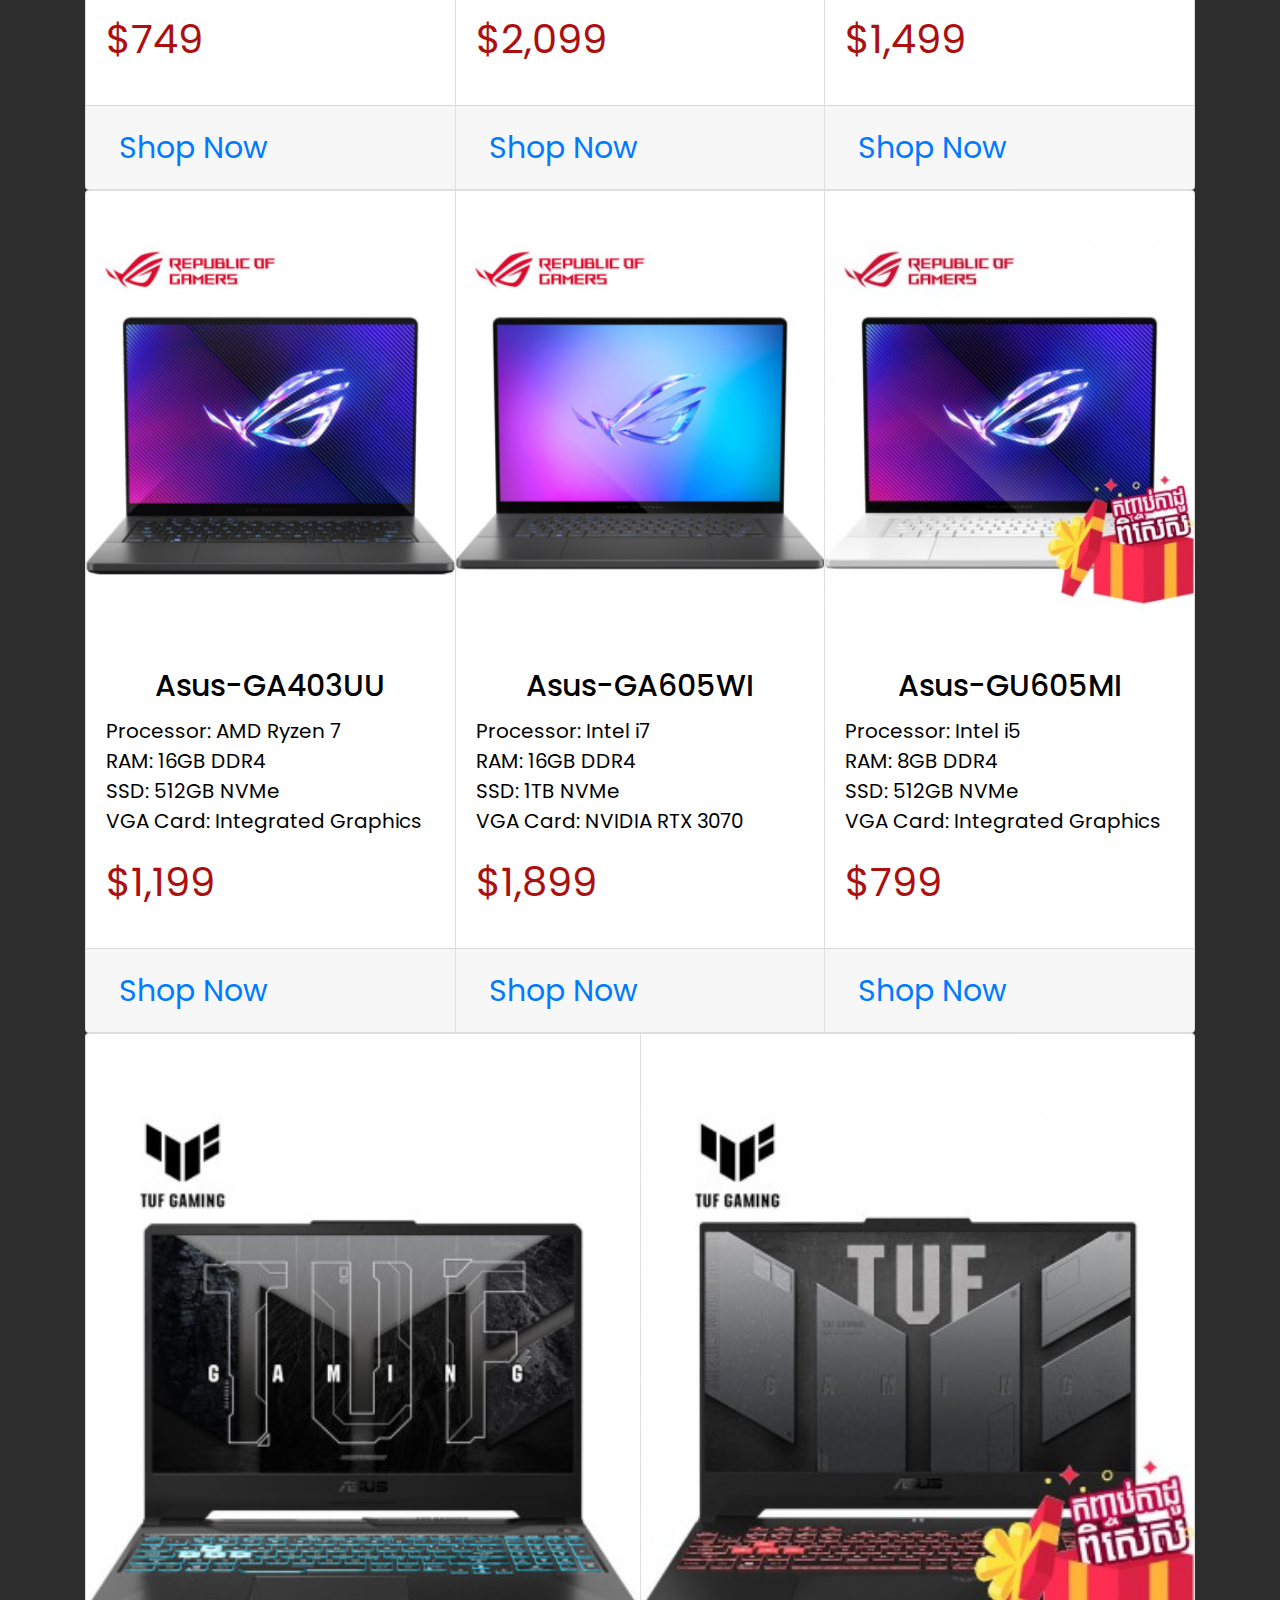
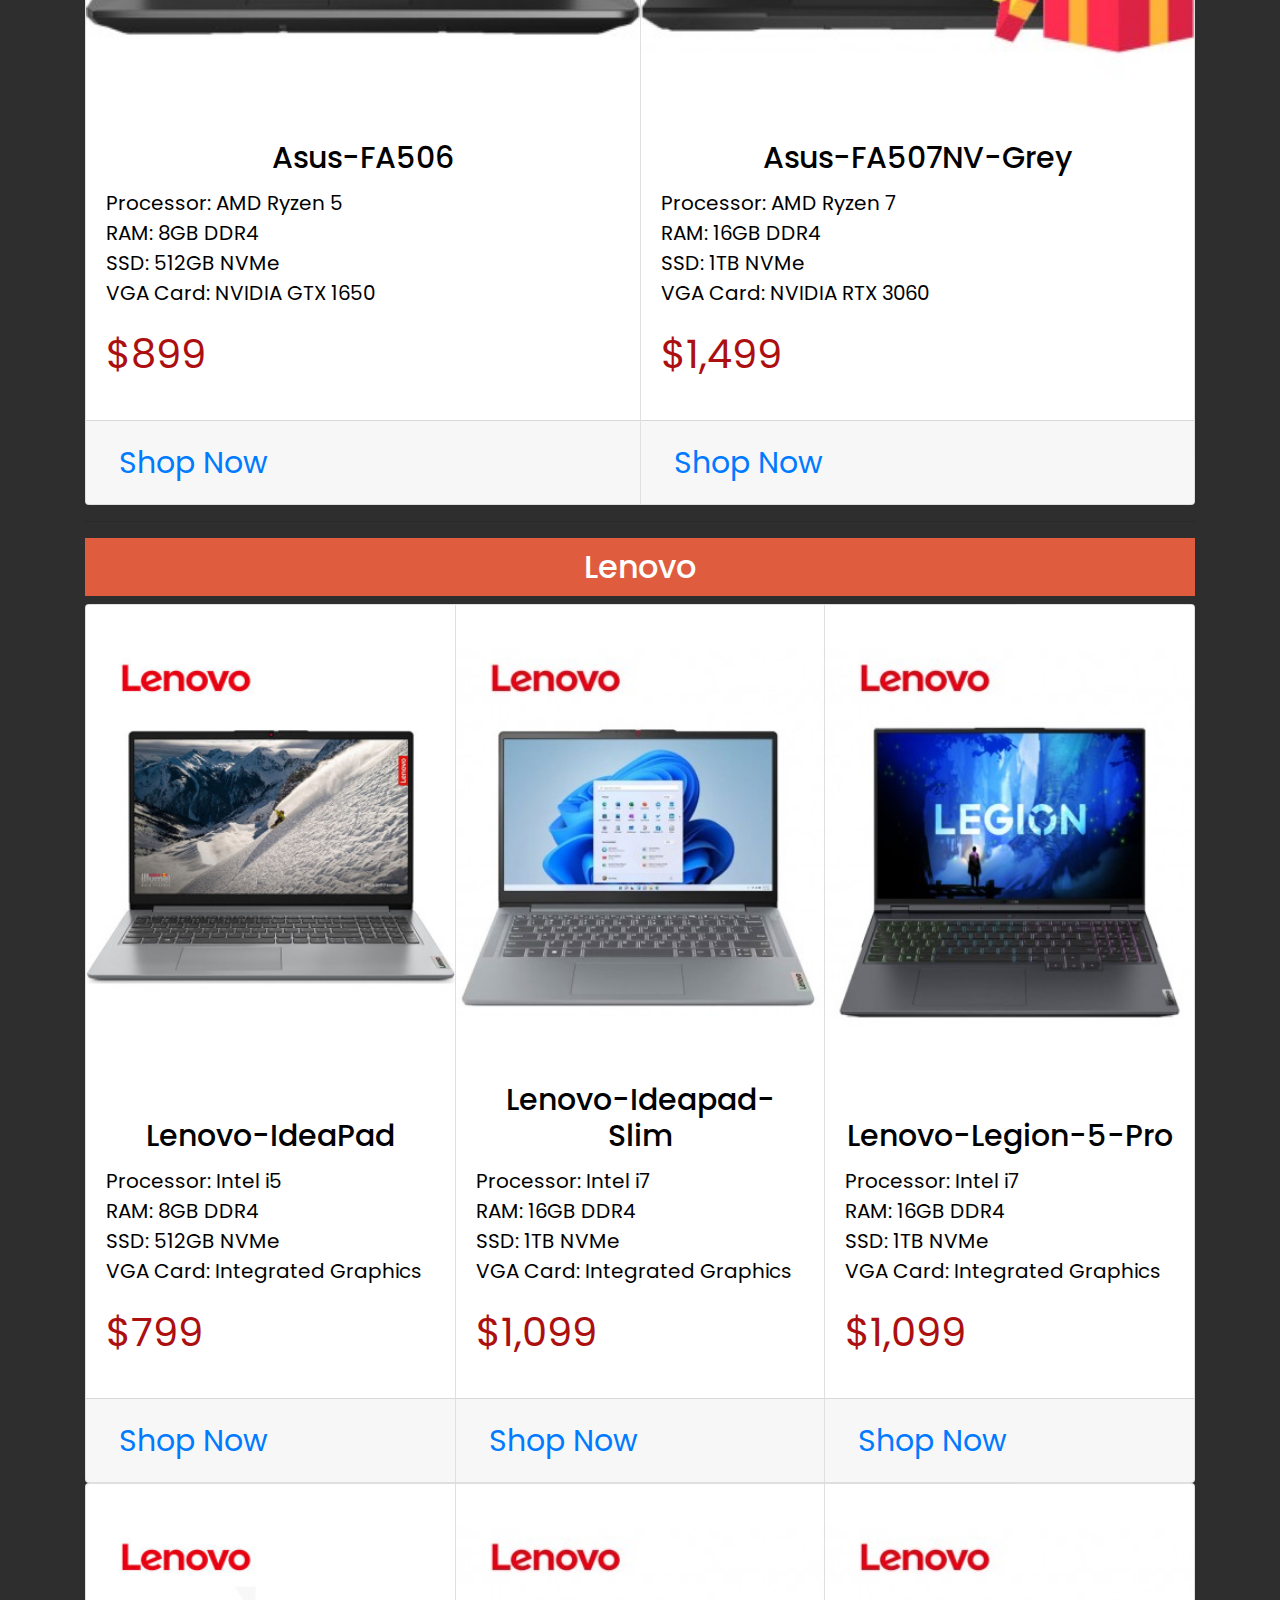
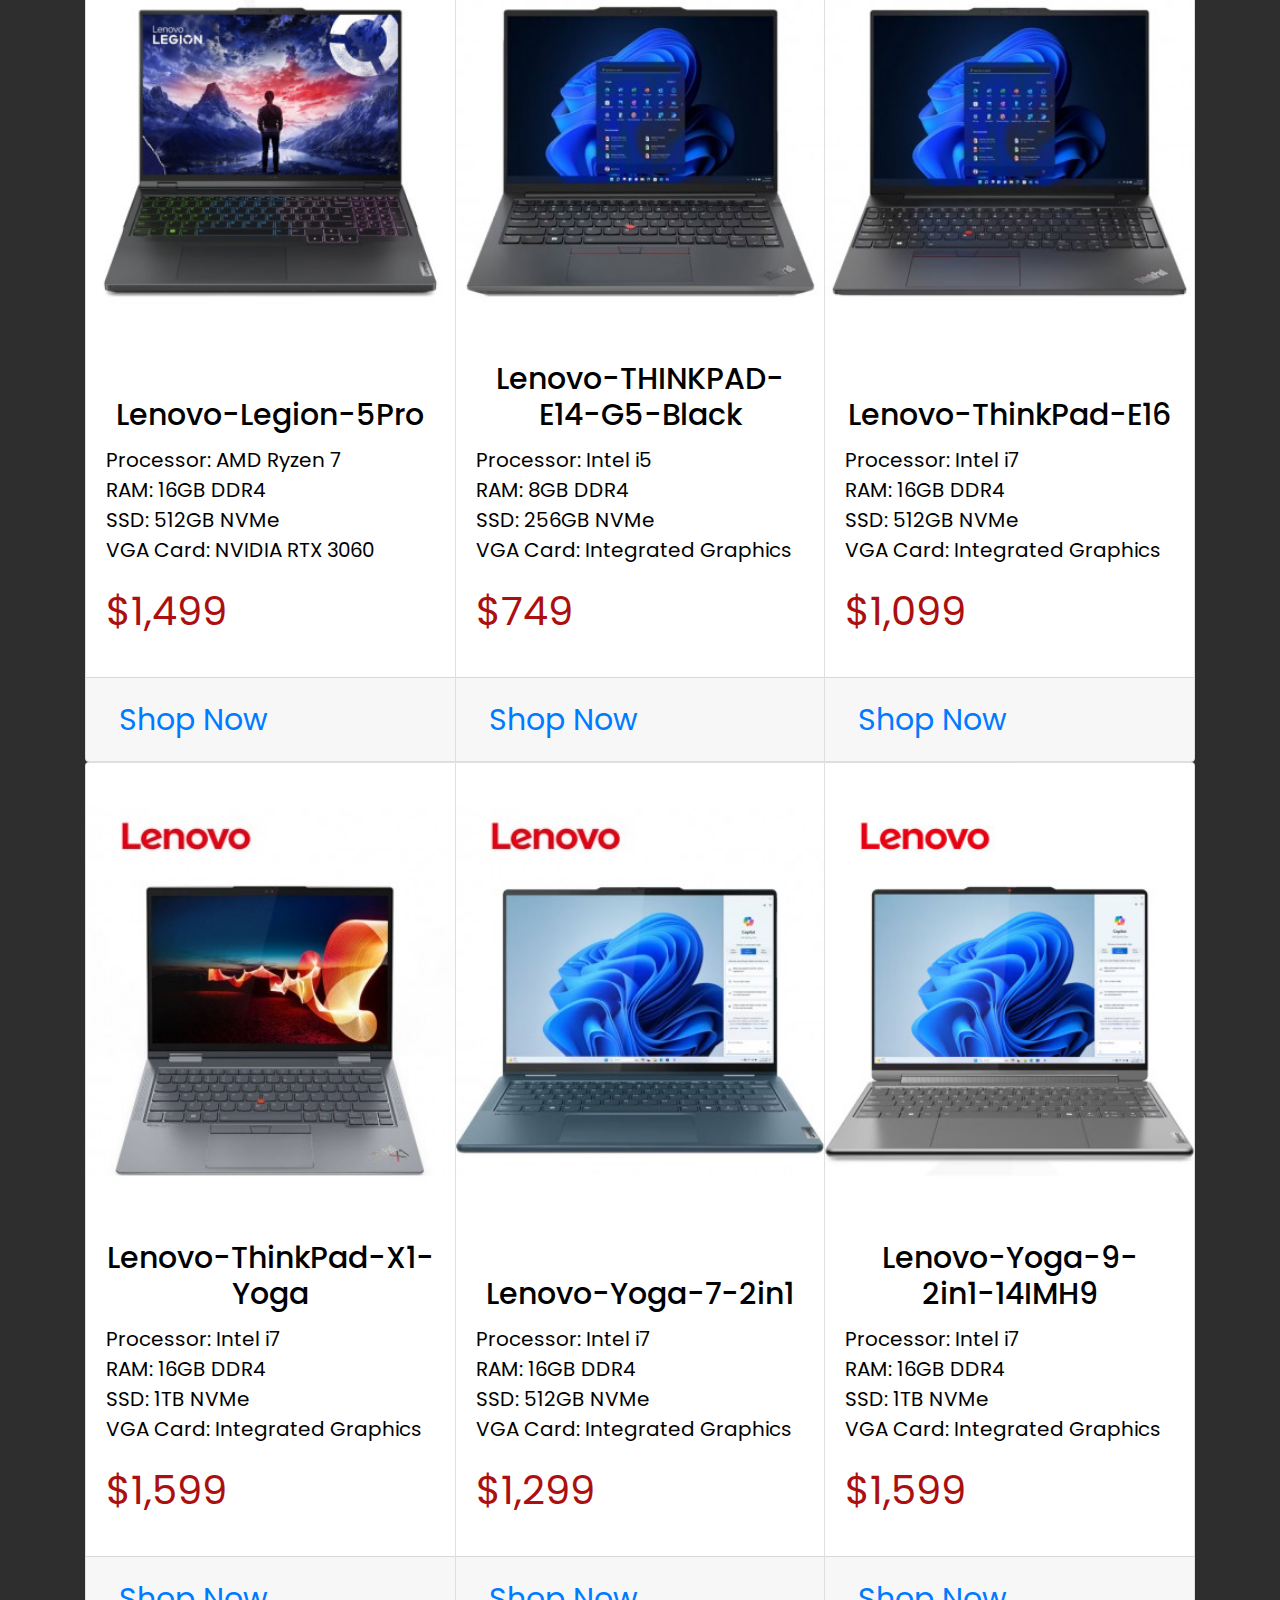
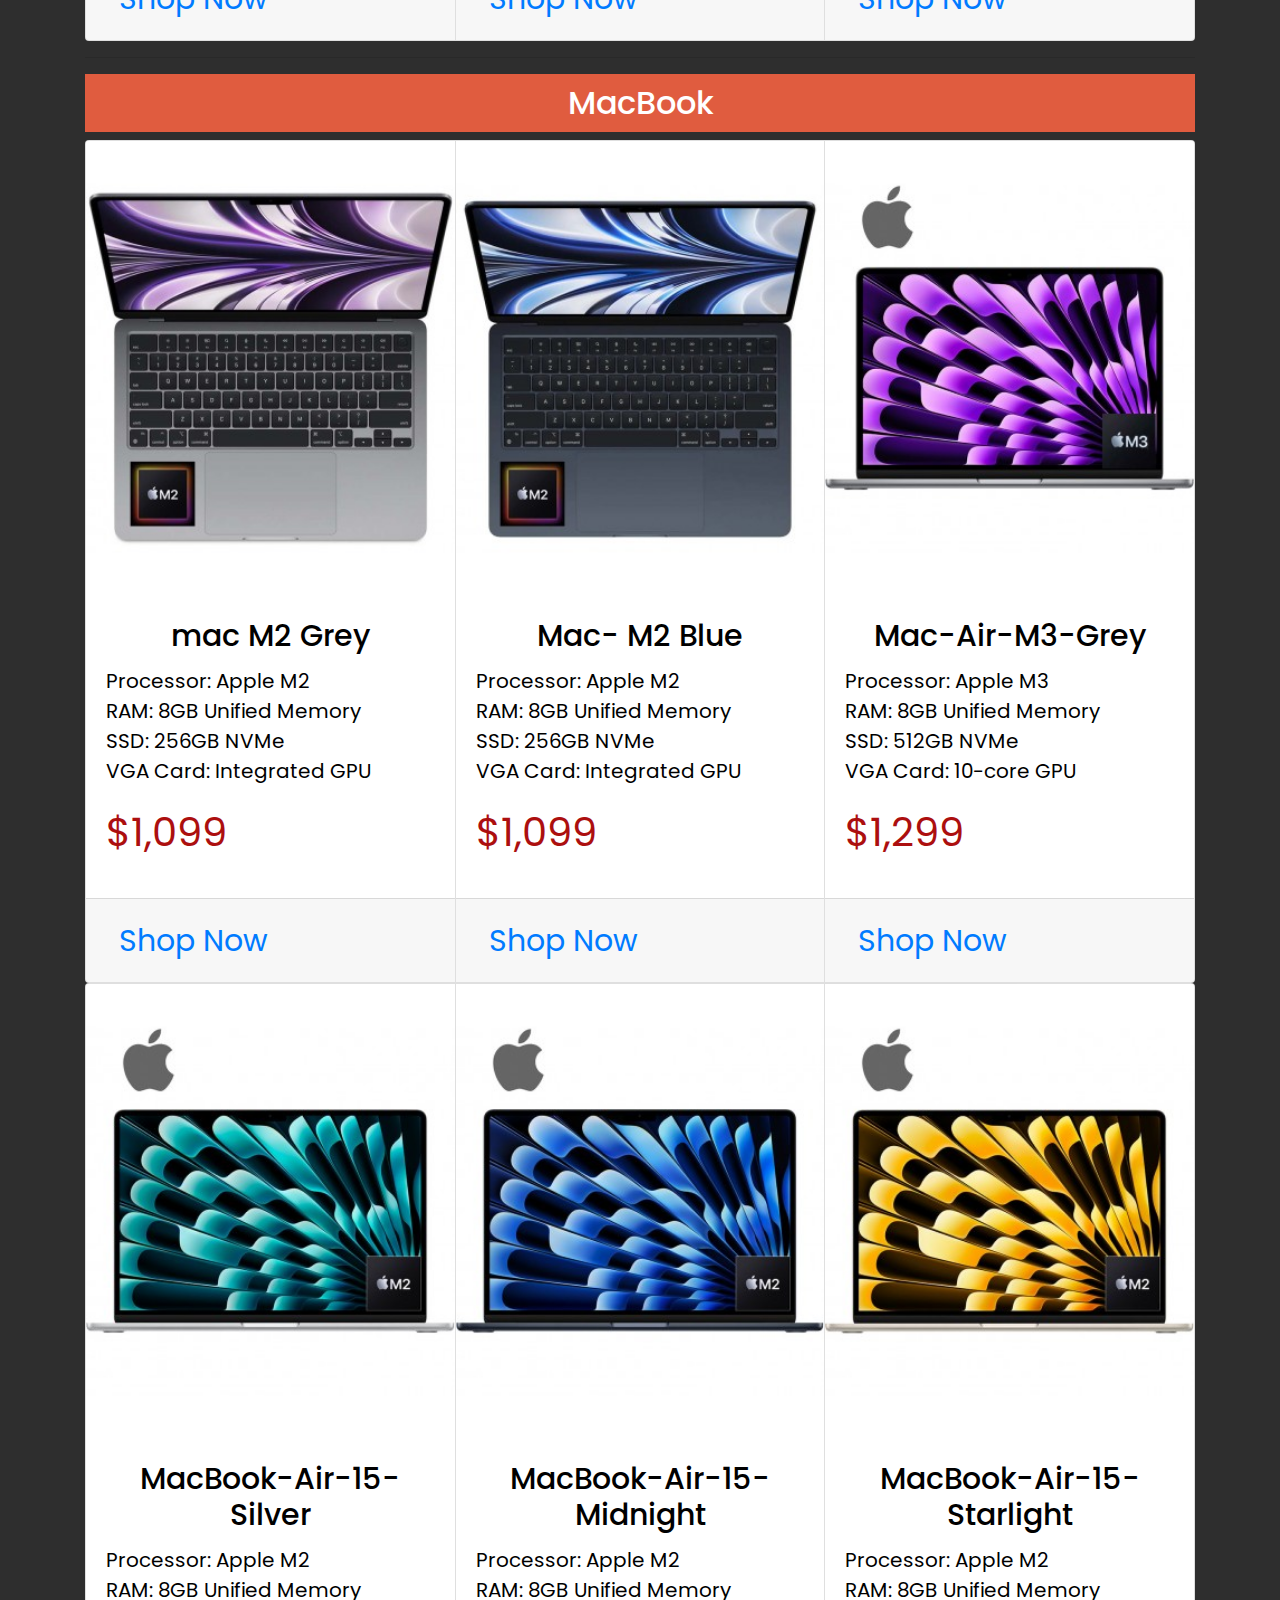
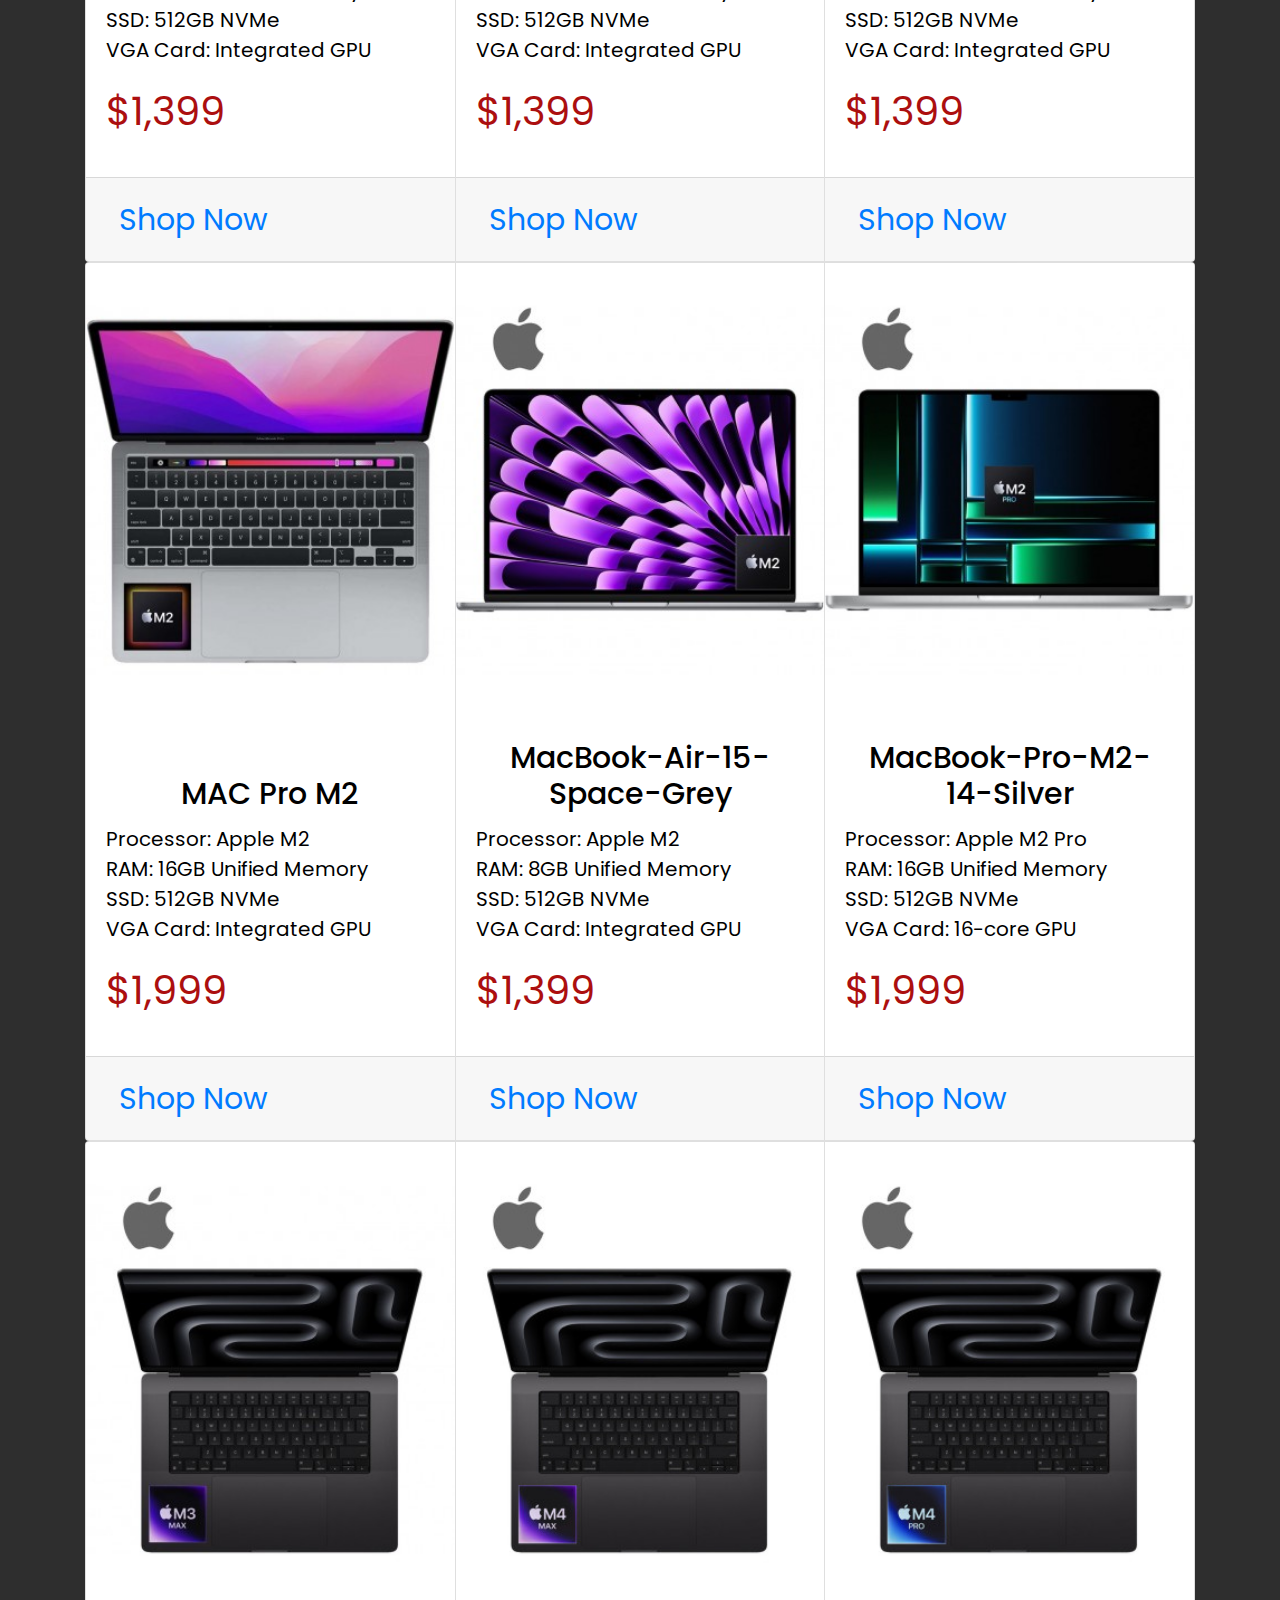
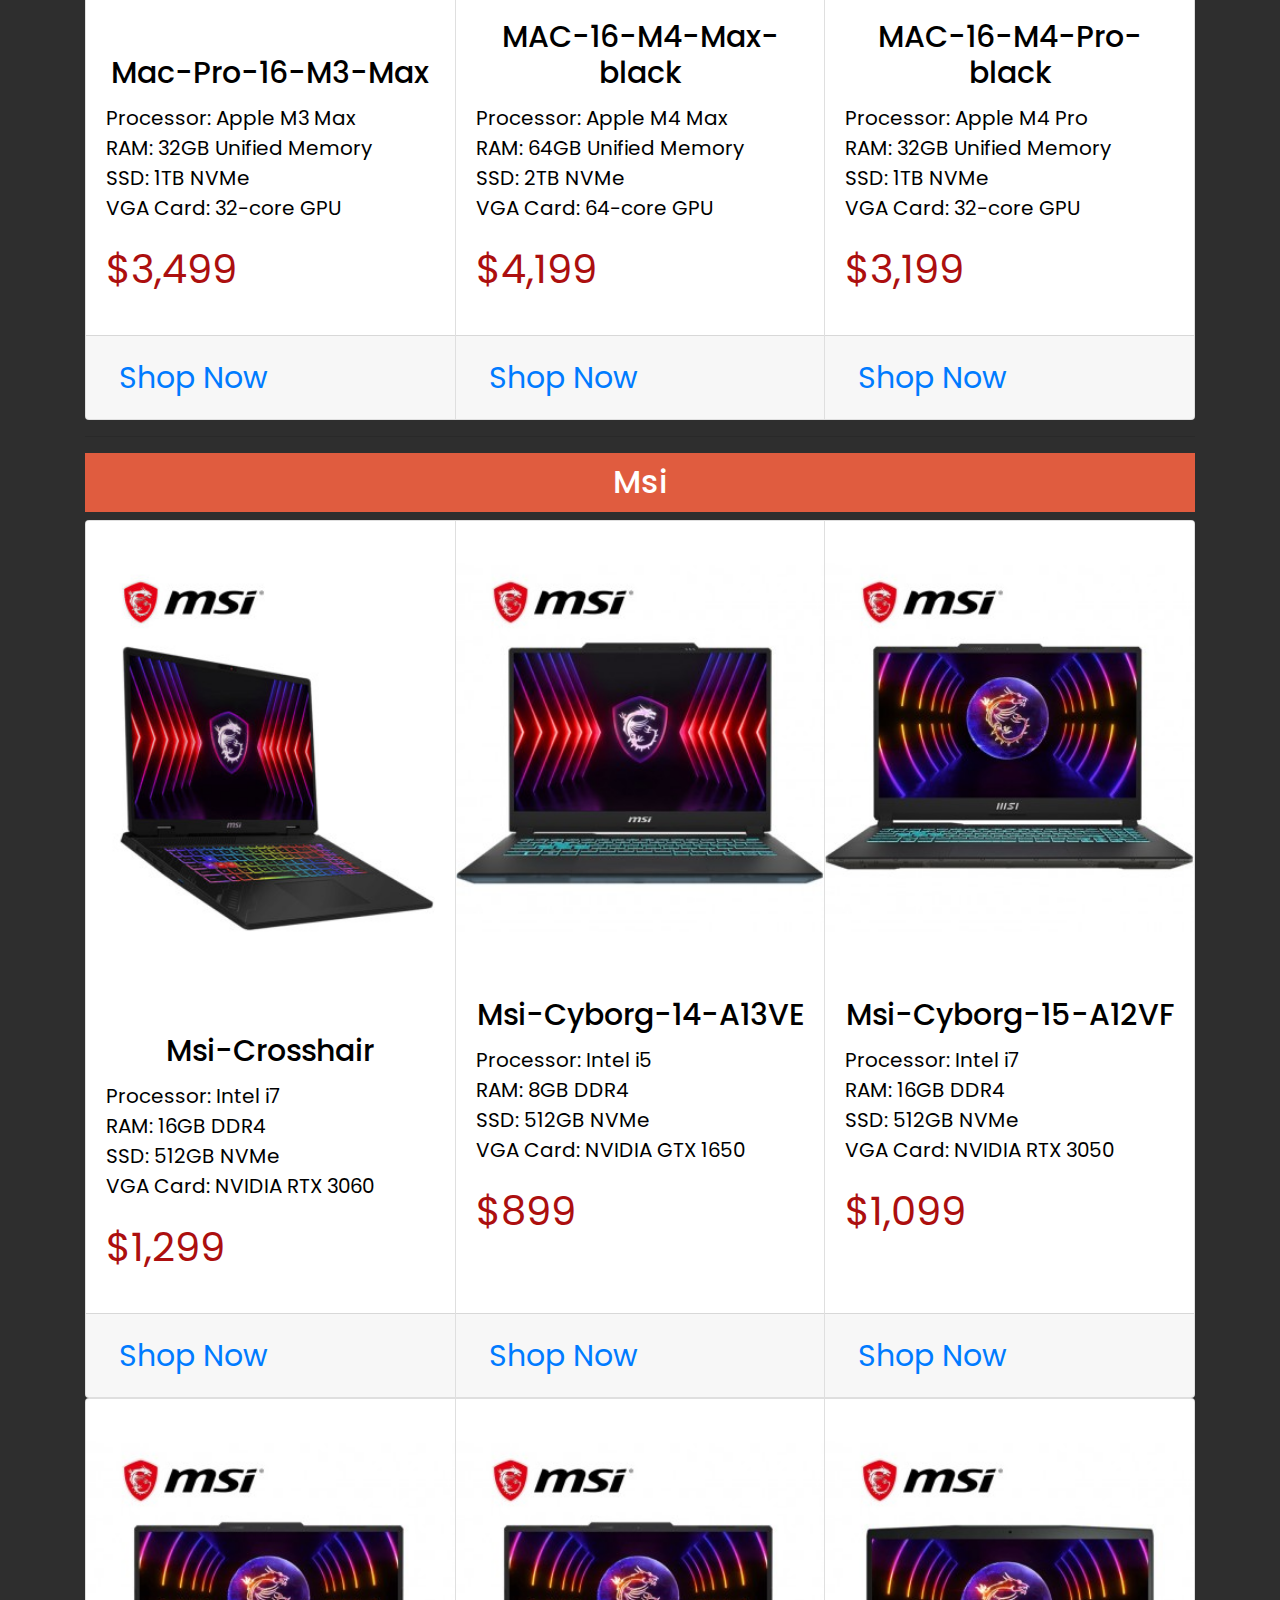
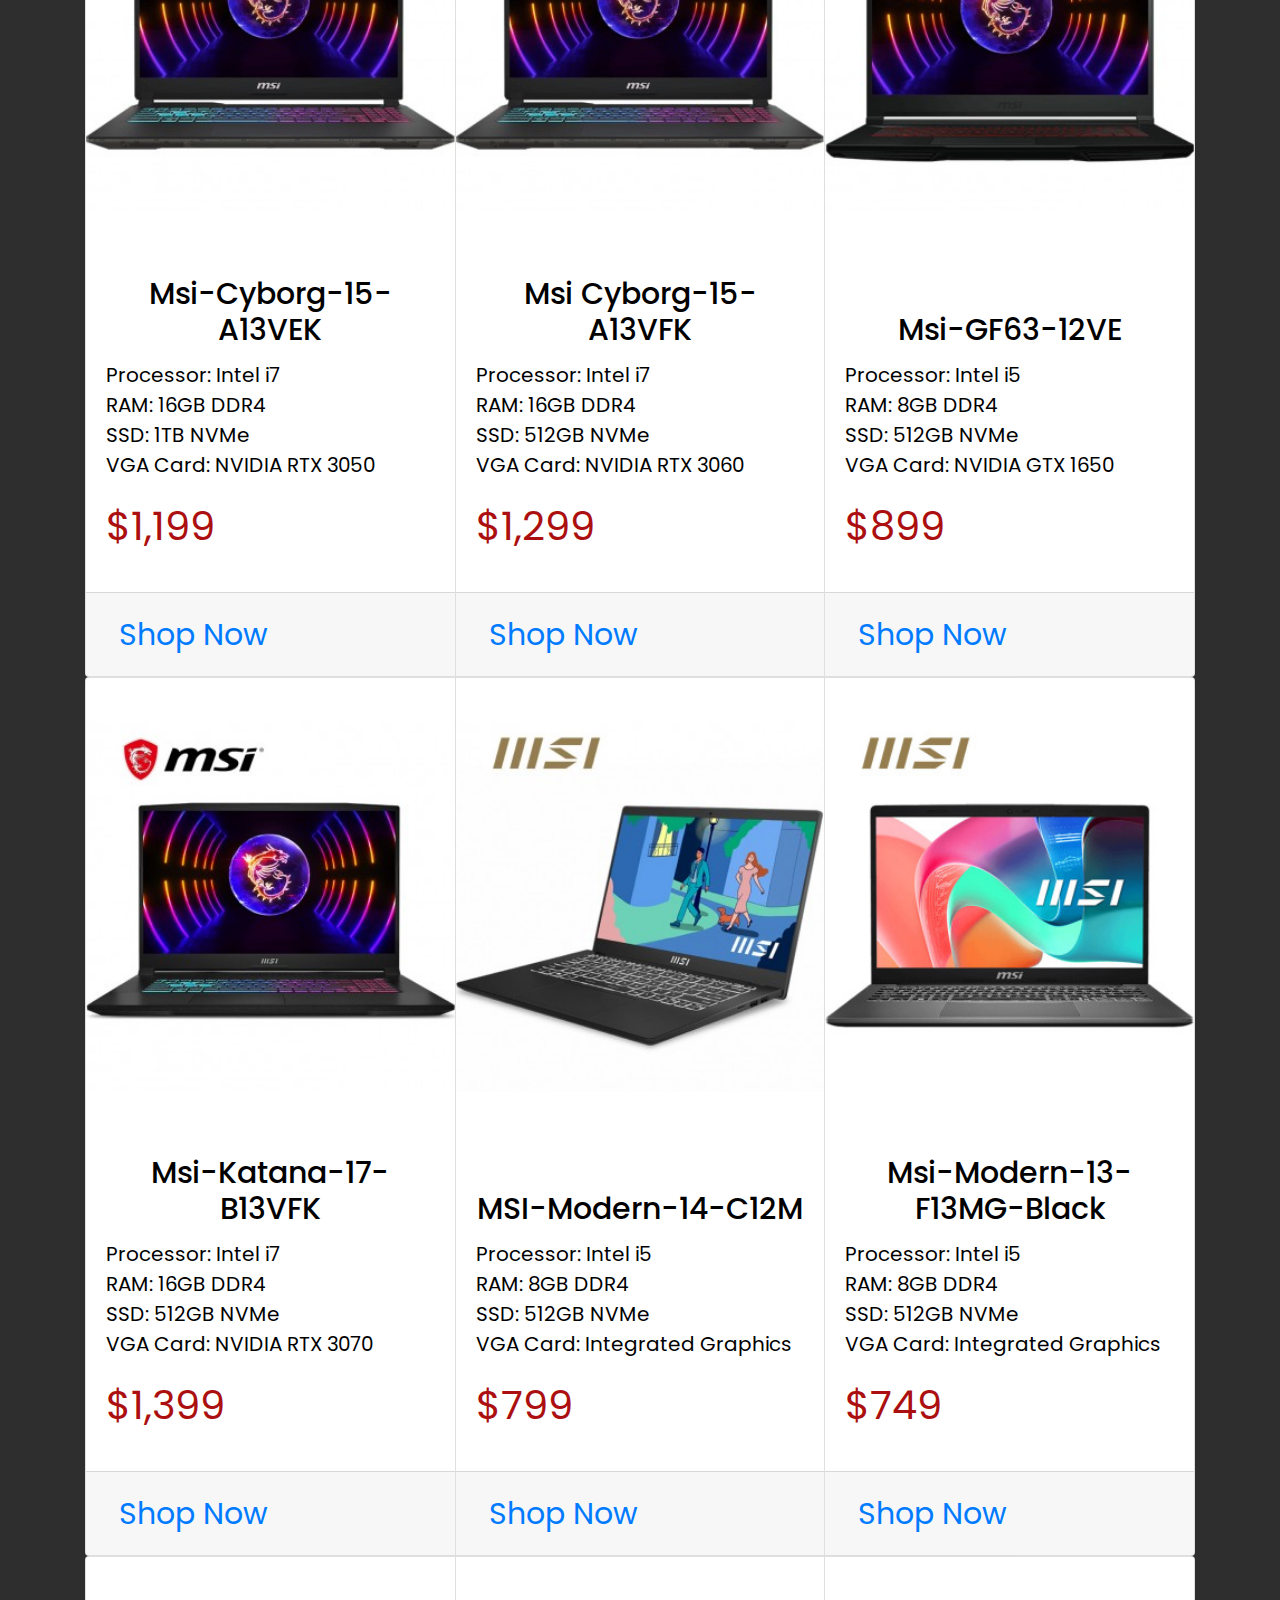
<file: computer.html>
<!DOCTYPE html>
<html>
<head>
    <meta charset='utf-8'>
    <meta http-equiv='X-UA-Compatible' content='IE=edge'>
    <title>Computer - Group 1 - Computer Store</title>
    <meta name='viewport' content='width=device-width, initial-scale=1'>
    <link rel='stylesheet' type='text/css' media='screen' href='script/bootstrap.min.css'>
    <link rel='stylesheet' type='text/css' media='screen' href='computerstyle.css'>
    <link href="https://fonts.googleapis.com/css2?family=Poppins:wght@400;500;600;700&display=swap" rel="stylesheet">
    <script src='script/jquery-3.2.1.slim.min.js'></script>
    <script src='script/popper.min.js'></script>
    <script src='script/bootstrap.min.js'></script>
</head>
<body>
    <div class="container">
        <div class="row" style="background-color: #c23616;">
            <div class="col-lg-4">
                <a href="#"><img src="img/Logo/BIU.png" alt=""><big style="font-size: 24px;"><b>Group 1 - Computer</b></big></a>
            </div>
            <div class="col-lg-8">
                <nav>
                    <ul>
                        <li><a href="Aboutus.html"><big>About Us</big></a></li>
                        <li><a href="#footer"><big>Contact Us</big></a></li>
                        <li><a href="#"><big>Products</big></a></li>
                        <li><a href="computer.html"><big>Computer</big></a></li>
                        <li><a href="index.html"><big>Home</big></a></li>
                    </ul>
                </nav>
            </div>
        </div>

            <hr><div class="list">
                <div class="row">
                    <div class="col-lg-6 " id="Laptop">
                        <a href="#Laptop"><Button>Laptop</Button></a>
                    </div>
                    <div class="col-lg-6 ">
                        <a href="#Desktop"><Button>Desktop</Button></a>
                    </div>
                </div>
            </div>

        

                
        <div class="laptop-section">

            <div class="row">
                <div class="col-lg-12">
                    <hr><a href="#Acer"><button>Acer</button></a>
                          <a href="#Asus"><button>Asus</button></a>
                        <a href="#Lenovo"><button>Lenovo</button></a>
                        <a href="#MacBook"><button>MacBook</button></a>
                        <a href="#Msi"><button>Msi</button></a>
                        <a href="#Razer"><button>Razer</button></a><hr>
                </div>
            </div>

          <div id="Acer">
            <div class="row">
              <div class="col-lg-12">
                <h2>Acer</h2>
              </div>
            </div>

            <div class="row">
              <div class="col-lg-12">
                <div class="card-group">
                  
                  
                  <div class="card">
                    <img src="img/Laptop/Acer-Nitro-V-330x409-i7.jpg" class="card-img-top" alt="...">
                    <div class="card-body">
                        <h5 class="card-title">Acer-Nitro-V i7</h5>
                        <p class="card-text">Processor: Intel i7<br>RAM: 16GB DDR4<br>SSD: 1TB NVMe<br>VGA Card: NVIDIA RTX 2060</p>
                        <p class="price"> $1,499</p>
                    </div>
                    <div class="card-footer">
                      <div class="btn"><a href="https://pay.ababank.com/htg513AAEp6zLrvT8" style="font-size: 30px; width: 100%;">Shop Now</a></div>
                    </div>
                  </div>
                  <div class="card">
                    <img src="img/Laptop/Acer-Nitro-V-330x409.jpg" class="card-img-top" alt="...">
                    <div class="card-body">
                        <h5 class="card-title">Acer-Nitro-V</h5>
                        <p class="card-text">Processor: Intel i7<br>RAM: 8GB DDR4<br>SSD: 512GB NVMe<br>VGA Card: NVIDIA GTX 1650</p>
                        <p class="price"> $1,199</p>
                    </div>
                    <div class="card-footer">
                      <div class="btn"><a href="#" style="font-size: 30px; width: 100%;">Shop Now</a></div>
                    </div>
                  </div>
                  <div class="card">
                    <img src="img/Laptop/Acer-Nitro-V-330x409.jpg" class="card-img-top" alt="...">
                    <div class="card-body">
                        <h5 class="card-title">Acer-Nitro-V</h5>
                        <p class="card-text">Processor: Intel i5<br>RAM: 8GB DDR4<br>SSD: 256GB NVMe<br>VGA Card: NVIDIA GTX 1650</p>
                        <p class="price"> $999</p>
                    </div>
                    <div class="card-footer">
                      <div class="btn"><a href="#" style="font-size: 30px; width: 100%;">Shop Now</a></div>
                    </div>
                  </div>
                </div>
              </div>
            </div>

            <div class="row">
              <div class="col-lg-12">
                <div class="card-group">
                  <div class="card">
                    <img src="img/Laptop/Acer swift 1 Silver-330x409.jpg" class="card-img-top" alt="...">
                    <div class="card-body">
                        <h5 class="card-title"><br>Acer swift 1 Silver</h5>
                        <p class="card-text">Processor: Intel i5<br>RAM: 4GB DDR4<br>SSD: 256GB NVMe<br>VGA Card: Integrated Graphics</p>
                        <p class="price"> $799</p>
                    </div>
                    <div class="card-footer">
                      <div class="btn"><a href="https://pay.ababank.com/htg513AAEp6zLrvT8" style="font-size: 30px; width: 100%;">Shop Now</a></div>
                    </div>
                  </div>
                  <div class="card">
                    <img src="img/Laptop/Acer-A315-510P-Silver-330x409.jpg" class="card-img-top" alt="...">
                    <div class="card-body">
                        <h5 class="card-title"> Acer-A315-510P-Silver</h5>
                        <p class="card-text">Processor: Intel i5<br>RAM: 8GB DDR4<br>SSD: 512GB NVMe<br>VGA Card: Intel UHD Graphics</p>
                        <p class="price"> $899</p>
                    </div>
                    <div class="card-footer">
                      <div class="btn"><a href="#" style="font-size: 30px; width: 100%;">Shop Now</a></div>
                    </div>
                  </div>
                  <div class="card">
                    <img src="img/Laptop/Acer-A514 13TH-330x409.jpg" class="card-img-top" alt="...">
                    <div class="card-body">
                        <h5 class="card-title"><br>Acer-A514</h5>
                        <p class="card-text">Processor: Intel i5<br>RAM: 8GB DDR4<br>SSD: 512GB NVMe<br>VGA Card: Integrated Graphics</p>
                        <p class="price"> $799</p>
                    </div>
                    <div class="card-footer">
                      <div class="btn"><a href="#" style="font-size: 30px; width: 100%;">Shop Now</a></div>
                    </div>
                  </div>
                </div>
              </div>
            </div>
          
            <div class="row">
              <div class="col-lg-12">
                <div class="card-group">

                  <div class="card">
                    <img src="img/Laptop/ACER-PREDATOR-HELIOS.jpg" class="card-img-top" alt="...">
                    <div class="card-body">
                        <h5 class="card-title">ACER-PREDATOR-HELIOS </h5>
                         <p class="card-text">Processor: Intel i7<br>RAM: 16GB DDR4<br>SSD: 1TB NVMe<br>VGA Card: NVIDIA RTX 3060</p>
                        <p class="price"> $1,699</p>
                    </div>
                    <div class="card-footer">
                      <div class="btn"><a href="https://pay.ababank.com/htg513AAEp6zLrvT8" style="font-size: 30px; width: 100%;">Shop Now</a></div>
                    </div>
                  </div>
                  <div class="card">
                    <img src="img/Laptop/Helios-Neo.jpg" class="card-img-top" alt="...">
                    <div class="card-body">
                        <h5 class="card-title">Helios-Neo</h5>
                        <p class="card-text">Processor: Intel i7<br>RAM: 16GB DDR4<br>SSD: 1TB NVMe<br>VGA Card: NVIDIA RTX 3070</p>
                        <p class="price"> $1,999</p>
                    </div>
                    <div class="card-footer">
                      <div class="btn"><a href="#" style="font-size: 30px; width: 100%;">Shop Now</a></div>
                    </div>
                  </div>

                </div>
              </div>
            </div>

          </div>

          <div id="Asus">
            <div class="row">
              <div class="col-lg-12">
                <hr><h2>Asus</h2>
              </div>
            </div>
                  <div class="row">
                      <div class="col-lg-12">
                          <div class="card-group">
                              <div class="card">
                                  <img src="img/Laptop/Asus Zenbook.jpg" class="card-img-top" alt="...">
                                  <div class="card-body">
                                        <h5 class="card-title">Asus Zenbook</h5>
                                        <p class="card-text">Processor: Intel i7<br>RAM: 16GB DDR4<br>SSD: 512GB NVMe<br>VGA Card: NVIDIA MX450</p>
                                        <p class="price"> $1,299</p>
                                  </div>
                                  <div class="card-footer">
                                      <div class="btn">
                                          <a href="#" style="font-size: 30px; width: 100%;">Shop Now</a>
                                      </div>
                                  </div>
                              </div>
                              <div class="card">
                                  <img src="img/Laptop/Asus-B1402-330x409.jpg" class="card-img-top" alt="...">
                                  <div class="card-body">
                                        <h5 class="card-title">Asus-B1402</h5>
                                        <p class="card-text">Processor: Intel i5<br>RAM: 8GB DDR4<br>SSD: 512GB NVMe<br>VGA Card: Integrated Graphics</p>
                                        <p class="price"> $899</p>
                                  </div>
                                  <div class="card-footer">
                                      <div class="btn">
                                          <a href="#" style="font-size: 30px; width: 100%;">Shop Now</a>
                                      </div>
                                  </div>
                              </div>
                              <div class="card">
                                  <img src="img/Laptop/Asus-ProArt-P16-1-330x409.jpg" class="card-img-top" alt="...">
                                  <div class="card-body">
                                        <h5 class="card-title">Asus-ProArt-P16</h5>
                                        <p class="card-text">Processor: Intel i7<br>RAM: 16GB DDR4<br>SSD: 1TB NVMe<br>VGA Card: NVIDIA RTX 3050</p>
                                        <p class="price"> $1,599</p>
                                  </div>
                                  <div class="card-footer">
                                      <div class="btn">
                                          <a href="#" style="font-size: 30px; width: 100%;">Shop Now</a>
                                      </div>
                                  </div>
                              </div>
                          </div>
                      </div>
                  </div>
                  
                  <div class="row">
                    <div class="col-lg-12">
                        <div class="card-group">
                            <div class="card">
                                <img src="img/Laptop/Asus-HT5306QA-330x409.jpg" class="card-img-top" alt="...">
                                <div class="card-body">
                                    <h5 class="card-title">Asus-HT5306QA</h5>
                                    <p class="card-text">Processor: Intel i5<br>RAM: 8GB DDR4<br>SSD: 256GB NVMe<br>VGA Card: Integrated Graphics</p>
                                    <p class="price"> $749</p>
                                </div>
                                <div class="card-footer">
                                    <div class="btn">
                                        <a href="#" style="font-size: 30px; width: 100%;">Shop Now</a>
                                    </div>
                                </div>
                            </div>
                            <div class="card">
                                <img src="img/Laptop/Asus-ROG-G614-1-330x409.jpg" class="card-img-top" alt="...">
                                <div class="card-body">
                                    <h5 class="card-title">Asus-ROG-G614</h5>
                                    <p class="card-text">Processor: Intel i9<br>RAM: 32GB DDR4<br>SSD: 1TB NVMe<br>VGA Card: NVIDIA RTX 3070</p>
                                    <p class="price"> $2,099</p>
                                </div>
                                <div class="card-footer">
                                    <div class="btn">
                                        <a href="#" style="font-size: 30px; width: 100%;">Shop Now</a>
                                    </div>
                                </div>
                            </div>
                            <div class="card">
                                <img src="img/Laptop/Asus-GX650PY-Black-330x409.jpg" class="card-img-top" alt="...">
                                <div class="card-body">
                                    <h5 class="card-title">Asus-GX650PY-Black</h5>
                                    <p class="card-text">Processor: Intel i7<br>RAM: 16GB DDR4<br>SSD: 512GB NVMe<br>VGA Card: NVIDIA RTX 3060</p>
                                    <p class="price"> $1,499</p>
                                </div>
                                <div class="card-footer">
                                    <div class="btn">
                                        <a href="#" style="font-size: 30px; width: 100%;">Shop Now</a>
                                    </div>
                                </div>
                            </div>
                        </div>
                    </div>
                </div>

                <div class="row">
                  <div class="col-lg-12">
                      <div class="card-group">
                          <div class="card">
                              <img src="img/Laptop/Asus-GA403UU-1-330x409.jpg" class="card-img-top" alt="...">
                              <div class="card-body">
                                    <h5 class="card-title">Asus-GA403UU</h5>
                                    <p class="card-text">Processor: AMD Ryzen 7<br>RAM: 16GB DDR4<br>SSD: 512GB NVMe<br>VGA Card: Integrated Graphics</p>
                                    <p class="price"> $1,199</p>
                              </div>
                              <div class="card-footer">
                                  <div class="btn">
                                      <a href="#" style="font-size: 30px; width: 100%;">Shop Now</a>
                                  </div>
                              </div>
                          </div>
                          <div class="card">
                              <img src="img/Laptop/Asus-GA605WI-1-330x409.jpg" class="card-img-top" alt="...">
                              <div class="card-body">
                                    <h5 class="card-title">Asus-GA605WI</h5>
                                    <p class="card-text">Processor: Intel i7<br>RAM: 16GB DDR4<br>SSD: 1TB NVMe<br>VGA Card: NVIDIA RTX 3070</p>
                                    <p class="price"> $1,899</p>
                              </div>
                              <div class="card-footer">
                                  <div class="btn">
                                      <a href="#" style="font-size: 30px; width: 100%;">Shop Now</a>
                                  </div>
                              </div>
                          </div>
                          <div class="card">
                              <img src="img/Laptop/Asus-GU605MI-330x409.jpg" class="card-img-top" alt="...">
                              <div class="card-body">
                                    <h5 class="card-title">Asus-GU605MI</h5>
                                    <p class="card-text">Processor: Intel i5<br>RAM: 8GB DDR4<br>SSD: 512GB NVMe<br>VGA Card: Integrated Graphics</p>
                                    <p class="price"> $799</p>
                              </div>
                              <div class="card-footer">
                                  <div class="btn">
                                      <a href="#" style="font-size: 30px; width: 100%;">Shop Now</a>
                                  </div>
                              </div>
                          </div>
                      </div>
                  </div>
              </div>

              <div class="row">
                <div class="col-lg-12">
                    <div class="card-group">
                        <div class="card">
                            <img src="img/Laptop/Asus-FA506-1-330x409.jpg" class="card-img-top" alt="...">
                            <div class="card-body">
                                <h5 class="card-title">Asus-FA506</h5>
                                <p class="card-text">Processor: AMD Ryzen 5<br>RAM: 8GB DDR4<br>SSD: 512GB NVMe<br>VGA Card: NVIDIA GTX 1650</p>
                                <p class="price"> $899</p>
                            </div>
                            <div class="card-footer">
                                <div class="btn">
                                    <a href="#" style="font-size: 30px; width: 100%;">Shop Now</a>
                                </div>
                            </div>
                        </div>
                        <div class="card">
                            <img src="img/Laptop/Asus-FA507NV-Grey-330x409.jpg" class="card-img-top" alt="...">
                            <div class="card-body">
                                <h5 class="card-title">Asus-FA507NV-Grey</h5>
                                <p class="card-text">Processor: AMD Ryzen 7<br>RAM: 16GB DDR4<br>SSD: 1TB NVMe<br>VGA Card: NVIDIA RTX 3060</p>
                                <p class="price"> $1,499</p>
                            </div>
                            <div class="card-footer">
                                <div class="btn">
                                    <a href="#" style="font-size: 30px; width: 100%;">Shop Now</a>
                                </div>
                            </div>
                        </div>
                    </div>
                </div>
            </div>

          </div>

          <div id="Lenovo">
            <div class="row">
              <div class="col-lg-12">
                <hr><h2>Lenovo</h2>
              </div>
            </div>
                  <div class="row">
                      <div class="col-lg-12">
                          <div class="card-group">
                              <div class="card">
                                  <img src="img/Laptop/Lenovo-IdeaPad-1-15ALC7-1-330x409.jpg" class="card-img-top" alt="...">
                                  <div class="card-body">
                                        <h5 class="card-title"><br>Lenovo-IdeaPad</h5>
                                        <p class="card-text">Processor: Intel i5<br>RAM: 8GB DDR4<br>SSD: 512GB NVMe<br>VGA Card: Integrated Graphics</p>
                                        <p class="price"> $799</p>
                                  </div>
                                  <div class="card-footer">
                                      <div class="btn">
                                          <a href="#" style="font-size: 30px; width: 100%;">Shop Now</a>
                                      </div>
                                  </div>
                              </div>
                              <div class="card">
                                  <img src="img/Laptop/Lenovo-Ideapad-Slim-3-14IRH8-i3-330x409.jpg" class="card-img-top" alt="...">
                                  <div class="card-body">
                                        <h5 class="card-title">Lenovo-Ideapad-Slim</h5>
                                        <p class="card-text">Processor: Intel i7<br>RAM: 16GB DDR4<br>SSD: 1TB NVMe<br>VGA Card: Integrated Graphics</p>
                                        <p class="price"> $1,099</p>
                                  </div>
                                  <div class="card-footer">
                                      <div class="btn">
                                          <a href="#" style="font-size: 30px; width: 100%;">Shop Now</a>
                                      </div>
                                  </div>
                              </div>
                              <div class="card">
                                  <img src="img/Laptop/Lenovo-Legion-5-Pro-16IAH7H-Storm-Grey-330x409.jpg" class="card-img-top" alt="...">
                                  <div class="card-body">
                                        <h5 class="card-title"><br>Lenovo-Legion-5-Pro</h5>
                                        <p class="card-text">Processor: Intel i7<br>RAM: 16GB DDR4<br>SSD: 1TB NVMe<br>VGA Card: Integrated Graphics</p>
                                        <p class="price"> $1,099</p>
                                  </div>
                                  <div class="card-footer">
                                      <div class="btn">
                                          <a href="#" style="font-size: 30px; width: 100%;">Shop Now</a>
                                      </div>
                                  </div>
                              </div>
                          </div>
                      </div>
                  </div>

                  <div class="row">
                    <div class="col-lg-12">
                        <div class="card-group">
                            <div class="card">
                                <img src="img/Laptop/Lenovo-Legion-5Pro-16IRX9-330x409.jpg" class="card-img-top" alt="...">
                                <div class="card-body">
                                    <h5 class="card-title"><br>Lenovo-Legion-5Pro</h5>
                                    <p class="card-text">Processor: AMD Ryzen 7<br>RAM: 16GB DDR4<br>SSD: 512GB NVMe<br>VGA Card: NVIDIA RTX 3060</p>
                                    <p class="price"> $1,499</p>
                                </div>
                                <div class="card-footer">
                                    <div class="btn">
                                        <a href="#" style="font-size: 30px; width: 100%;">Shop Now</a>
                                    </div>
                                </div>
                            </div>
                            <div class="card">
                                <img src="img/Laptop/Lenovo-THINKPAD-E14-G5-Black-330x409.jpg" class="card-img-top" alt="...">
                                <div class="card-body">
                                    <h5 class="card-title">Lenovo-THINKPAD-E14-G5-Black</h5>
                                    <p class="card-text">Processor: Intel i5<br>RAM: 8GB DDR4<br>SSD: 256GB NVMe<br>VGA Card: Integrated Graphics</p>
                                    <p class="price"> $749</p>
                                </div>
                                <div class="card-footer">
                                    <div class="btn">
                                        <a href="#" style="font-size: 30px; width: 100%;">Shop Now</a>
                                    </div>
                                </div>
                            </div>
                            <div class="card">
                                <img src="img/Laptop/Lenovo-ThinkPad-E16-Gen-1-330x409.jpg" class="card-img-top" alt="...">
                                <div class="card-body">
                                    <h5 class="card-title"><br>Lenovo-ThinkPad-E16</h5>
                                    <p class="card-text">Processor: Intel i7<br>RAM: 16GB DDR4<br>SSD: 512GB NVMe<br>VGA Card: Integrated Graphics</p>
                                    <p class="price"> $1,099</p>
                                </div>
                                <div class="card-footer">
                                    <div class="btn">
                                        <a href="#" style="font-size: 30px; width: 100%;">Shop Now</a>
                                    </div>
                                </div>
                            </div>
                        </div>
                    </div>
                </div>

                <div class="row">
                  <div class="col-lg-12">
                      <div class="card-group">
                          <div class="card">
                              <img src="img/Laptop/Lenovo-ThinkPad-X1-Yoga-G7-330x409.jpg" class="card-img-top" alt="...">
                              <div class="card-body">
                                    <h5 class="card-title">Lenovo-ThinkPad-X1-Yoga</h5>
                                    <p class="card-text">Processor: Intel i7<br>RAM: 16GB DDR4<br>SSD: 1TB NVMe<br>VGA Card: Integrated Graphics</p>
                                    <p class="price"> $1,599</p>
                              </div>
                              <div class="card-footer">
                                  <div class="btn">
                                      <a href="#" style="font-size: 30px; width: 100%;">Shop Now</a>
                                  </div>
                              </div>
                          </div>
                          <div class="card">
                              <img src="img/Laptop/Lenovo-Yoga-7-2in1-14IML9-330x409.jpg" class="card-img-top" alt="...">
                              <div class="card-body">
                                    <h5 class="card-title"><br>Lenovo-Yoga-7-2in1</h5>
                                    <p class="card-text">Processor: Intel i7<br>RAM: 16GB DDR4<br>SSD: 512GB NVMe<br>VGA Card: Integrated Graphics</p>
                                    <p class="price"> $1,299</p>
                              </div>
                              <div class="card-footer">
                                  <div class="btn">
                                      <a href="#" style="font-size: 30px; width: 100%;">Shop Now</a>
                                  </div>
                              </div>
                          </div>
                          <div class="card">
                              <img src="img/Laptop/Lenovo-Yoga-9-2in1-14IMH9-1-330x409.jpg" class="card-img-top" alt="...">
                              <div class="card-body">
                                    <h5 class="card-title">Lenovo-Yoga-9-2in1-14IMH9</h5>
                                    <p class="card-text">Processor: Intel i7<br>RAM: 16GB DDR4<br>SSD: 1TB NVMe<br>VGA Card: Integrated Graphics</p>
                                    <p class="price"> $1,599</p>
                              </div>
                              <div class="card-footer">
                                  <div class="btn">
                                      <a href="#" style="font-size: 30px; width: 100%;">Shop Now</a>
                                  </div>
                              </div>
                          </div>
                      </div>
                  </div>
              </div>

          </div>

          <div id="MacBook">
            <div class="row">
              <div class="col-lg-12">
                <hr><h2>MacBook</h2>
              </div>
            </div>
                  <div class="row">
                      <div class="col-lg-12">
                          <div class="card-group">
                              <div class="card">
                                  <img src="img/Laptop/Mac-mac M2 Grey-330x409.jpg" class="card-img-top" alt="...">
                                  <div class="card-body">
                                        <h5 class="card-title">mac M2 Grey </h5>
                                        <p class="card-text">Processor: Apple M2<br>RAM: 8GB Unified Memory<br>SSD: 256GB NVMe<br>VGA Card: Integrated GPU</p>
                                        <p class="price"> $1,099</p>
                                  </div>
                                  <div class="card-footer">
                                      <div class="btn">
                                          <a href="#" style="font-size: 30px; width: 100%;">Shop Now</a>
                                      </div>
                                  </div>
                              </div>
                              <div class="card">
                                  <img src="img/Laptop/Mac- M2 Blue-330x409.jpg" class="card-img-top" alt="...">
                                  <div class="card-body">
                                        <h5 class="card-title">Mac- M2 Blue</h5>
                                        <p class="card-text">Processor: Apple M2<br>RAM: 8GB Unified Memory<br>SSD: 256GB NVMe<br>VGA Card: Integrated GPU</p>
                                        <p class="price"> $1,099</p>
                                  </div>
                                  <div class="card-footer">
                                      <div class="btn">
                                          <a href="#" style="font-size: 30px; width: 100%;">Shop Now</a>
                                      </div>
                                  </div>
                              </div>
                              <div class="card">
                                  <img src="img/Laptop/Mac-Air-M3-Grey-330x409.jpg" class="card-img-top" alt="...">
                                  <div class="card-body">
                                        <h5 class="card-title">Mac-Air-M3-Grey</h5>
                                        <p class="card-text">Processor: Apple M3<br>RAM: 8GB Unified Memory<br>SSD: 512GB NVMe<br>VGA Card: 10-core GPU</p>
                                        <p class="price"> $1,299</p>
                                  </div>
                                  <div class="card-footer">
                                      <div class="btn">
                                          <a href="#" style="font-size: 30px; width: 100%;">Shop Now</a>
                                      </div>
                                  </div>
                              </div>
                          </div>
                      </div>
                  </div>

                  <div class="row">
                    <div class="col-lg-12">
                        <div class="card-group">
                            <div class="card">
                                <img src="img/Laptop/MacBook-Air-15-Silver-330x409.jpg" class="card-img-top" alt="...">
                                <div class="card-body">
                                    <h5 class="card-title">MacBook-Air-15-Silver</h5>
                                    <p class="card-text">Processor: Apple M2<br>RAM: 8GB Unified Memory<br>SSD: 512GB NVMe<br>VGA Card: Integrated GPU</p>
                                    <p class="price"> $1,399</p>
                                </div>
                                <div class="card-footer">
                                    <div class="btn">
                                        <a href="#" style="font-size: 30px; width: 100%;">Shop Now</a>
                                    </div>
                                </div>
                            </div>
                            <div class="card">
                                <img src="img/Laptop/MacBook-Air-15-Midnight-330x409.jpg" class="card-img-top" alt="...">
                                <div class="card-body">
                                    <h5 class="card-title">MacBook-Air-15-Midnight</h5>
                                    <p class="card-text">Processor: Apple M2<br>RAM: 8GB Unified Memory<br>SSD: 512GB NVMe<br>VGA Card: Integrated GPU</p>
                                    <p class="price"> $1,399</p>
                                </div>
                                <div class="card-footer">
                                    <div class="btn">
                                        <a href="#" style="font-size: 30px; width: 100%;">Shop Now</a>
                                    </div>
                                </div>
                            </div>
                            <div class="card">
                                <img src="img/Laptop/MacBook-Air-15-Starlight-330x409.jpg" class="card-img-top" alt="...">
                                <div class="card-body">
                                    <h5 class="card-title">MacBook-Air-15-Starlight</h5>
                                    <p class="card-text">Processor: Apple M2<br>RAM: 8GB Unified Memory<br>SSD: 512GB NVMe<br>VGA Card: Integrated GPU</p>
                                    <p class="price"> $1,399</p>
                                </div>
                                <div class="card-footer">
                                    <div class="btn">
                                        <a href="#" style="font-size: 30px; width: 100%;">Shop Now</a>
                                    </div>
                                </div>
                            </div>
                        </div>
                    </div>
                </div>

                <div class="row">
                  <div class="col-lg-12">
                      <div class="card-group">
                          <div class="card">
                              <img src="img/Laptop/MAC Pro M2 01-330x409.jpg" class="card-img-top" alt="...">
                              <div class="card-body">
                                    <h5 class="card-title"><br>MAC Pro M2 </h5>
                                    <p class="card-text">Processor: Apple M2<br>RAM: 16GB Unified Memory<br>SSD: 512GB NVMe<br>VGA Card: Integrated GPU</p>
                                    <p class="price"> $1,999</p>
                              </div>
                              <div class="card-footer">
                                  <div class="btn">
                                      <a href="#" style="font-size: 30px; width: 100%;">Shop Now</a>
                                  </div>
                              </div>
                          </div>
                          <div class="card">
                              <img src="img/Laptop/MacBook-Air-15-Space-Grey-330x409.jpg" class="card-img-top" alt="...">
                              <div class="card-body">
                                    <h5 class="card-title">MacBook-Air-15-Space-Grey</h5>
                                    <p class="card-text">Processor: Apple M2<br>RAM: 8GB Unified Memory<br>SSD: 512GB NVMe<br>VGA Card: Integrated GPU</p>
                                    <p class="price"> $1,399</p>
                              </div>
                              <div class="card-footer">
                                  <div class="btn">
                                      <a href="#" style="font-size: 30px; width: 100%;">Shop Now</a>
                                  </div>
                              </div>
                          </div>
                          <div class="card">
                              <img src="img/Laptop/MacBook-Pro-M2-14-Silver-330x409.jpg" class="card-img-top" alt="...">
                              <div class="card-body">
                                    <h5 class="card-title">MacBook-Pro-M2-14-Silver</h5>
                                    <p class="card-text">Processor: Apple M2 Pro<br>RAM: 16GB Unified Memory<br>SSD: 512GB NVMe<br>VGA Card: 16-core GPU</p>
                                    <p class="price"> $1,999</p>
                              </div>
                              <div class="card-footer">
                                  <div class="btn">
                                      <a href="#" style="font-size: 30px; width: 100%;">Shop Now</a>
                                  </div>
                              </div>
                          </div>
                      </div>
                  </div>
                </div>

            <div class="row">
              <div class="col-lg-12">
                  <div class="card-group">
                      <div class="card">
                        <img src="img/Laptop/Mac-Pro-16-M3-Max.jpg" class="card-img-top" alt="...">
                        <div class="card-body">
                            <h5 class="card-title"><br>Mac-Pro-16-M3-Max</h5>
                            <p class="card-text">Processor: Apple M3 Max<br>RAM: 32GB Unified Memory<br>SSD: 1TB NVMe<br>VGA Card: 32-core GPU</p>
                            <p class="price"> $3,499</p>
                        </div>
                        <div class="card-footer">
                          <div class="btn"><a href="#" style="font-size: 30px; width: 100%;">Shop Now</a></div>
                        </div>
                      </div>
                      <div class="card">
                          <img src="img/Laptop/MAC-16-M4-Max-black.jpg" class="card-img-top" alt="...">
                          <div class="card-body">
                            <h5 class="card-title">MAC-16-M4-Max-black</h5>
                            <p class="card-text">Processor: Apple M4 Max<br>RAM: 64GB Unified Memory<br>SSD: 2TB NVMe<br>VGA Card: 64-core GPU</p>
                            <p class="price"> $4,199</p>
                          </div>
                          <div class="card-footer">
                            <div class="btn"><a href="#" style="font-size: 30px; width: 100%;">Shop Now</a></div>
                          </div>
                        </div>
                        <div class="card">
                          <img src="img/Laptop/MAC-16-M4-Pro-black.jpg" class="card-img-top" alt="...">
                          <div class="card-body">
                            <h5 class="card-title">MAC-16-M4-Pro-black</h5>
                            <p class="card-text">Processor: Apple M4 Pro<br>RAM: 32GB Unified Memory<br>SSD: 1TB NVMe<br>VGA Card: 32-core GPU</p>
                            <p class="price"> $3,199</p>
                          </div>
                          <div class="card-footer">
                            <div class="btn"><a href="#" style="font-size: 30px; width: 100%;">Shop Now</a></div>
                          </div>
                        </div>
                      
                      
                    </div>
              </div>
          </div>

          </div>

          <div id="Msi">
            <div class="row">
              <div class="col-lg-12">
                <hr><h2>Msi</h2>
              </div>
            </div>
                  <div class="row">
                      <div class="col-lg-12">
                          <div class="card-group">
                              <div class="card">
                                  <img src="img/Laptop/Msi-Crosshair-1-330x409.jpg" class="card-img-top" alt="...">
                                  <div class="card-body">
                                        <h5 class="card-title"><br>Msi-Crosshair</h5>
                                        <p class="card-text">Processor: Intel i7<br>RAM: 16GB DDR4<br>SSD: 512GB NVMe<br>VGA Card: NVIDIA RTX 3060</p>
                                        <p class="price"> $1,299</p>
                                  </div>
                                  <div class="card-footer">
                                      <div class="btn">
                                          <a href="#" style="font-size: 30px; width: 100%;">Shop Now</a>
                                      </div>
                                  </div>
                              </div>
                              <div class="card">
                                  <img src="img/Laptop/Msi-Cyborg-14-A13VE-330x409.jpg" class="card-img-top" alt="...">
                                  <div class="card-body">
                                        <h5 class="card-title">Msi-Cyborg-14-A13VE</h5>
                                        <p class="card-text">Processor: Intel i5<br>RAM: 8GB DDR4<br>SSD: 512GB NVMe<br>VGA Card: NVIDIA GTX 1650</p>
                                        <p class="price"> $899</p>
                                  </div>
                                  <div class="card-footer">
                                      <div class="btn">
                                          <a href="#" style="font-size: 30px; width: 100%;">Shop Now</a>
                                      </div>
                                  </div>
                              </div>
                              <div class="card">
                                  <img src="img/Laptop/Msi-Cyborg-15-A12VF-2-330x409.jpg" class="card-img-top" alt="...">
                                  <div class="card-body">
                                        <h5 class="card-title">Msi-Cyborg-15-A12VF</h5>
                                        <p class="card-text">Processor: Intel i7<br>RAM: 16GB DDR4<br>SSD: 512GB NVMe<br>VGA Card: NVIDIA RTX 3050</p>
                                        <p class="price"> $1,099</p>
                                  </div>
                                  <div class="card-footer">
                                      <div class="btn">
                                          <a href="#" style="font-size: 30px; width: 100%;">Shop Now</a>
                                      </div>
                                  </div>
                              </div>
                          </div>
                      </div>
                  </div>

                  <div class="row">
                    <div class="col-lg-12">
                        <div class="card-group">
                            <div class="card">
                                <img src="img/Laptop/Msi-Cyborg-15-A13VEK-330x409.jpg" class="card-img-top" alt="...">
                                <div class="card-body">
                                    <h5 class="card-title">Msi-Cyborg-15-A13VEK</h5>
                                    <p class="card-text">Processor: Intel i7<br>RAM: 16GB DDR4<br>SSD: 1TB NVMe<br>VGA Card: NVIDIA RTX 3050</p>
                                    <p class="price"> $1,199</p>                                    
                                </div>
                                <div class="card-footer">
                                    <div class="btn">
                                        <a href="#" style="font-size: 30px; width: 100%;">Shop Now</a>
                                    </div>
                                </div>
                            </div>
                            <div class="card">
                                <img src="img/Laptop/Cyborg-15-A13VFK-330x409.jpg" class="card-img-top" alt="...">
                                <div class="card-body">
                                    <h5 class="card-title">Msi Cyborg-15-A13VFK</h5>
                                    <p class="card-text">Processor: Intel i7<br>RAM: 16GB DDR4<br>SSD: 512GB NVMe<br>VGA Card: NVIDIA RTX 3060</p>
                                    <p class="price"> $1,299</p>
                                </div>
                                <div class="card-footer">
                                    <div class="btn">
                                        <a href="#" style="font-size: 30px; width: 100%;">Shop Now</a>
                                    </div>
                                </div>
                            </div>
                            <div class="card">
                                <img src="img/Laptop/Msi-GF63-12VE-2-330x409.jpg" class="card-img-top" alt="...">
                                <div class="card-body">
                                    <h5 class="card-title"><br>Msi-GF63-12VE</h5>
                                    <p class="card-text">Processor: Intel i5<br>RAM: 8GB DDR4<br>SSD: 512GB NVMe<br>VGA Card: NVIDIA GTX 1650</p>
                                    <p class="price"> $899</p>
                                </div>
                                <div class="card-footer">
                                    <div class="btn">
                                        <a href="#" style="font-size: 30px; width: 100%;">Shop Now</a>
                                    </div>
                                </div>
                            </div>
                        </div>
                    </div>
                </div>

                <div class="row">
                  <div class="col-lg-12">
                      <div class="card-group">
                          <div class="card">
                              <img src="img/Laptop/Msi-Katana-17-B13VFK-2-330x409.jpg" class="card-img-top" alt="...">
                              <div class="card-body">
                                  <h5 class="card-title">Msi-Katana-17-B13VFK</h5>
                                  <p class="card-text">Processor: Intel i7<br>RAM: 16GB DDR4<br>SSD: 512GB NVMe<br>VGA Card: NVIDIA RTX 3070</p>
                                  <p class="price"> $1,399</p>
                              </div>
                              <div class="card-footer">
                                  <div class="btn">
                                      <a href="#" style="font-size: 30px; width: 100%;">Shop Now</a>
                                  </div>
                              </div>
                          </div>
                          <div class="card">
                              <img src="img/Laptop/MSI-Modern-14-C12M-330x409.jpg" class="card-img-top" alt="...">
                              <div class="card-body">
                                  <h5 class="card-title"><br>MSI-Modern-14-C12M</h5>
                                  <p class="card-text">Processor: Intel i5<br>RAM: 8GB DDR4<br>SSD: 512GB NVMe<br>VGA Card: Integrated Graphics</p>
                                  <p class="price"> $799</p>
                              </div>
                              <div class="card-footer">
                                  <div class="btn">
                                      <a href="#" style="font-size: 30px; width: 100%;">Shop Now</a>
                                  </div>
                              </div>
                          </div>
                          <div class="card">
                              <img src="img/Laptop/Msi-Modern-13-F13MG-Black-330x409.jpg" class="card-img-top" alt="...">
                              <div class="card-body">
                                  <h5 class="card-title">Msi-Modern-13-F13MG-Black</h5>
                                  <p class="card-text">Processor: Intel i5<br>RAM: 8GB DDR4<br>SSD: 512GB NVMe<br>VGA Card: Integrated Graphics</p>
                                  <p class="price"> $749</p>
                              </div>
                              <div class="card-footer">
                                  <div class="btn">
                                      <a href="#" style="font-size: 30px; width: 100%;">Shop Now</a>
                                  </div>
                              </div>
                          </div>
                      </div>
                  </div>
              </div>

              <div class="row">
                <div class="col-lg-12">
                    <div class="card-group">
                        <div class="card">
                            <img src="img/Laptop/Msi-Prestige-13-AI-A1MG-330x409.jpg" class="card-img-top" alt="...">
                            <div class="card-body">
                                <h5 class="card-title">Msi-Prestige-13-AI-A1MG</h5>
                                <p class="card-text">Processor: Intel i7<br>RAM: 16GB DDR4<br>SSD: 512GB NVMe<br>VGA Card: Integrated Graphics</p>
                                <p class="price"> $1,199</p>
                            </div>
                            <div class="card-footer">
                                <div class="btn">
                                    <a href="#" style="font-size: 30px; width: 100%;">Shop Now</a>
                                </div>
                            </div>
                        </div>
                        <div class="card">
                            <img src="img/Laptop/Msi-Pulse-16-AI-C1VFKG-330x409.jpg" class="card-img-top" alt="...">
                            <div class="card-body">
                                <h5 class="card-title">Msi-Pulse-16-AI-C1VFKG</h5>
                                <p class="card-text">Processor: Intel i7<br>RAM: 16GB DDR4<br>SSD: 1TB NVMe<br>VGA Card: NVIDIA RTX 3060</p>
                                <p class="price"> $1,499</p>
                            </div>
                            <div class="card-footer">
                                <div class="btn">
                                    <a href="#" style="font-size: 30px; width: 100%;">Shop Now</a>
                                </div>
                            </div>
                        </div>
                        <div class="card">
                            <img src="img/Laptop/Msi-Raider-18-HX-A14VHG-330x409.jpg" class="card-img-top" alt="...">
                            <div class="card-body">
                                <h5 class="card-title">Msi-Raider-18-HX-A14VHG</h5>
                                <p class="card-text">Processor: Intel i9<br>RAM: 32GB DDR4<br>SSD: 1TB NVMe<br>VGA Card: NVIDIA RTX 3080</p>
                                <p class="price"> $2,199</p>
                            </div>
                            <div class="card-footer">
                                <div class="btn">
                                    <a href="#" style="font-size: 30px; width: 100%;">Shop Now</a>
                                </div>
                            </div>
                        </div>
                    </div>
                </div>
            </div>

            <div class="row">
              <div class="col-lg-12">
                  <div class="card-group">
                      <div class="card">
                        <img src="img/Laptop/Msi-GE78-HX-13VH-330x409.jpg" class="card-img-top" alt="...">
                        <div class="card-body">
                          <h5 class="card-title"><br>Msi-GE78-HX-13VH</h5>
                          <p class="card-text">Processor: Intel i9<br>RAM: 32GB DDR4<br>SSD: 1TB NVMe<br>VGA Card: NVIDIA RTX 3070</p>
                          <p class="price"> $2,099</p>
                        </div>
                        <div class="card-footer">
                          <div class="btn"><a href="#" style="font-size: 30px; width: 100%;">Shop Now</a></div>
                        </div>
                      </div>
                      <div class="card">
                          <img src="img/Laptop/Msi-Stealth-16-Mercedes-AMG-Motorsport-A13VG-330x409.jpg" class="card-img-top" alt="...">
                          <div class="card-body">
                            <h5 class="card-title">Msi-Stealth-16-Mercedes</h5>
                            <p class="card-text">Processor: Intel i7<br>RAM: 16GB DDR4<br>SSD: 512GB NVMe<br>VGA Card: NVIDIA RTX 3060</p>
                            <p class="price"> $1,399</p>
                          </div>
                          <div class="card-footer">
                            <div class="btn"><a href="#" style="font-size: 30px; width: 100%;">Shop Now</a></div>
                          </div>
                        </div>
                        <div class="card">
                          <img src="img/Laptop/Msi-Stealth-17-A13VH-330x409.jpg" class="card-img-top" alt="...">
                          <div class="card-body">
                            <h5 class="card-title"><br>Msi-Stealth-17-A13VH</h5>
                            <p class="card-text">Processor: Intel i9<br>RAM: 32GB DDR4<br>SSD: 1TB NVMe<br>VGA Card: NVIDIA RTX 3070</p>
                            <p class="price"> $2,099</p>
                          </div>
                          <div class="card-footer">
                            <div class="btn"><a href="#" style="font-size: 30px; width: 100%;">Shop Now</a></div>
                          </div>
                        </div>
                      
                      
                    </div>
              </div>
          </div>

          </div>

          <div id="Razer">
            <div class="row">
                <div class="col-lg-12">
                  <hr><h2>Razer</h2>
                </div>
              </div>
            <div class="row">
                <div class="col-lg-12">
                    <div class="card-group">
                        <div class="card">
                          <img src="img/Laptop/Razer Blade 14-330x409.jpg" class="card-img-top" alt="...">
                          <div class="card-body">
                            <h5 class="card-title">Razer Blade 14</h5>
                            <p class="card-text">Processor: AMD Ryzen 9 5900HX<br>RAM: 16GB DDR4<br>SSD: 1TB NVMe<br>VGA Card: NVIDIA RTX 3070</p>
                            <p class="price"> $1,799</p>
                          </div>
                          <div class="card-footer">
                            <div class="btn"><a href="#" style="font-size: 30px; width: 100%;">Shop Now</a></div>
                          </div>
                        </div>
                        <div class="card">
                            <img src="img/Laptop/Razer Blade 14-330x409 (1).jpg" class="card-img-top" alt="...">
                            <div class="card-body">
                              <h5 class="card-title">Razer Blade 14</h5>
                              <p class="card-text">Processor: AMD Ryzen 9 6900HX<br>RAM: 16GB DDR5<br>SSD: 1TB NVMe<br>VGA Card: NVIDIA RTX 3080 Ti</p>
                              <p class="price"> $2,099</p>
                            </div>
                            <div class="card-footer">
                              <div class="btn"><a href="#" style="font-size: 30px; width: 100%;">Shop Now</a></div>
                            </div>
                          </div>
                        
                      </div>
                </div>
            </div>
          </div>

        </div>

        <div class="desktop-section" id="Desktop">
            <div class="row">
                <div class="col-lg-12">
                    <hr><h2>Desktop</h2>
                </div>
            </div>
            <div class="row">
                <div class="col-lg-12">
                    <hr><a href="#Monitor"><button>Monitor</button></a>
                        <a href="#Case"><button>Case</button></a>
                        <a href="#Computer-Components"><button>Computer Components</button></a><hr>
                </div>
            </div>
            <div class="row" id="Monitor">
                <div class="col-lg-12">
                    <h2>Monitor</h2>
                </div>
            </div>
            <div class="row">
                <div class="col-lg-12">
                    <div class="card-group">
                        <div class="card">
                          <img src="img/Monitor/Imac-M3-Green-330x409.jpg" class="card-img-top" alt="...">
                          <div class="card-body">
                            <h5 class="card-title">Imac-M3-Green</h5>
                          </div>
                          <div class="card-footer">
                            <p class="price"> $1,299</p>
                            <div class="btn"><a href="#" style="font-size: 30px; width: 100%;">Shop Now</a></div>
                          </div>
                        </div>
                        <div class="card">
                            <img src="img/Monitor/Imac-M3-Silver.jpg" class="card-img-top" alt="...">
                            <div class="card-body">
                              <h5 class="card-title">Imac-M3-Silver</h5>
                            </div>
                            <div class="card-footer">
                                <p class="price"> $1,299</p>
                              <div class="btn"><a href="#" style="font-size: 30px; width: 100%;">Shop Now</a></div>
                            </div>
                          </div>
                          <div class="card">
                            <img src="img/Monitor/Imac-M3-Silver-330x409.jpg" class="card-img-top" alt="...">
                            <div class="card-body">
                              <h5 class="card-title">Imac-M3-Silver</h5>
                            </div>
                            <div class="card-footer">
                                <p class="price"> $1,799</p>
                              <div class="btn"><a href="#" style="font-size: 30px; width: 100%;">Shop Now</a></div>
                            </div>
                          </div>
                        
                        
                      </div>
                </div>
            </div>
    
            <div class="row">
                <div class="col-lg-12">
                    <div class="card-group">
                        <div class="card">
                            <img src="img/Monitor/A3402WBAK-330x409.jpg" class="card-img-top" alt="...">
                            <div class="card-body">
                              <h5 class="card-title">A3402WBAK</h5></div>
                            <div class="card-footer">
                                <p class="price"> $749</p>
                              <div class="btn"><a href="#" style="font-size: 30px; width: 100%;">Shop Now</a></div>
                            </div>
                          </div>
                        <div class="card">
                          <img src="img/Monitor/E5402WVAT-330x409.jpg" class="card-img-top" alt="...">
                          <div class="card-body">
                            <h5 class="card-title">E5402WVAT</h5>
                          </div>
                          <div class="card-footer">
                            <p class="price"> $999</p>
                            <div class="btn"><a href="#" style="font-size: 30px; width: 100%;">Shop Now</a></div>
                          </div>
                        </div>
                        <div class="card">
                          <img src="img/Monitor/E5402WVAT-330x409 (1).jpg" class="card-img-top" alt="...">
                          <div class="card-body">
                            <h5 class="card-title">E5402WVAT</h5>
                          </div>
                          <div class="card-footer">
                            <p class="price"> $799</p>
                            <div class="btn"><a href="#" style="font-size: 30px; width: 100%;">Shop Now</a></div>
                          </div>
                        </div>
                        
                      </div>
                </div>
            </div>
                
                <div class="row" id="Case">
                    <div class="col-lg-12">
                        <hr><h2>Case</h2>
                    </div>
                </div>
                <div class="row">
                    <div class="col-lg-12">
                        <div class="card-group">
                            <div class="card">
                              <img src="img/Case/Acegeek Mercury R425 Black-330x409.png" class="card-img-top" alt="...">
                              <div class="card-body">
                                <h5 class="card-title">Acegeek Mercury R425 Black</h5>
                              </div>
                              <div class="card-footer">
                                <p class="price"> $499</p>
                                <div class="btn"><a href="#" style="font-size: 30px; width: 100%;">Shop Now</a></div>
                              </div>
                            </div>
                            <div class="card">
                                <img src="img/Case/Acegeek Mercury R425 White-330x409.png" class="card-img-top" alt="...">
                                <div class="card-body">
                                  <h5 class="card-title">Acegeek Mercury R425 White</h5>
                                </div>
                                <div class="card-footer">
                                    <p class="price"> $599</p>
                                  <div class="btn"><a href="#" style="font-size: 30px; width: 100%;">Shop Now</a></div>
                                </div>
                              </div>
                              <div class="card">
                                <img src="img/Case/Acegeek Tempest A370 White-330x409.png" class="card-img-top" alt="...">
                                <div class="card-body">
                                  <h5 class="card-title">Acegeek Tempest A370 White</h5>
                                </div>
                                <div class="card-footer">
                                    <p class="price"> $549</p>
                                  <div class="btn"><a href="#" style="font-size: 30px; width: 100%;">Shop Now</a></div>
                                </div>
                              </div>
                            
                            
                          </div>
                    </div>
                </div>
        
                <div class="row">
                    <div class="col-lg-12">
                        <div class="card-group">
                            <div class="card">
                                <img src="img/Case/Asus GR701 ROG HYPERION Gaming Case-330x409.png" class="card-img-top" alt="...">
                                <div class="card-body">
                                  <h5 class="card-title">Asus GR701 ROG HYPERION Gaming Case</h5>
                                </div>
                                <div class="card-footer">
                                    <p class="price"> $149</p>
                                  <div class="btn"><a href="#" style="font-size: 30px; width: 100%;">Shop Now</a></div>
                                </div>
                              </div>
                            <div class="card">
                              <img src="img/Case/L435-330x409.jpg" alt="...">
                              <div class="card-body">
                                <h5 class="card-title"><br> L435 </h5>
                              </div>
                              <div class="card-footer">
                                <p class="price"> $299</p>
                                <div class="btn"><a href="#" style="font-size: 30px; width: 100%;">Shop Now</a></div>
                              </div>
                            </div>
                            <div class="card">
                              <img src="img/Case/Flip-Black-330x409.jpg" class="card-img-top" alt="...">
                              <div class="card-body">
                                <h5 class="card-title"><br> Flip-Black</h5>
                              </div>
                              <div class="card-footer">
                                <p class="price"> $399</p>
                                <div class="btn"><a href="#" style="font-size: 30px; width: 100%;">Shop Now</a></div>
                              </div>
                            </div>
                          </div>
                    </div>
                </div>
                <div class="row" id="Computer-Components">
                    <div class="col-lg-12">
                        <hr><h2>Computer Components</h2>
                    </div>
                </div>
                <div class="row">
                    <div class="col-lg-12">
                        <div class="card-group">
                            <div class="card">
                              <img src="img/Computer Components/i5-14600-200x200.jpg" class="card-img-top" alt="...">
                              <div class="card-body">
                                <h5 class="card-title">Intel Core i5-14600</h5>
                              </div>
                              <div class="card-footer">
                                <p class="price"> $105</p>
                                <div class="btn"><a href="#" style="font-size: 30px; width: 100%;">Shop Now</a></div>
                              </div>
                            </div>
                            <div class="card">
                                <img src="img/Computer Components/Intel Core i7 13700KF-330x409.jpg" class="card-img-top" alt="...">
                                <div class="card-body">
                                  <h5 class="card-title">Intel Core i7 13700KF</h5>
                                </div>
                                <div class="card-footer">
                                    <p class="price"> $239</p>
                                  <div class="btn"><a href="#" style="font-size: 30px; width: 100%;">Shop Now</a></div>
                                </div>
                              </div>
                              <div class="card">
                                <img src="img/Computer Components/i9-14900F-200x200.jpg" class="card-img-top" alt="...">
                                <div class="card-body">
                                  <h5 class="card-title">Intel Core i9-14900F</h5>
                                </div>
                                <div class="card-footer">
                                    <p class="price"> $475</p>
                                  <div class="btn"><a href="#" style="font-size: 30px; width: 100%;">Shop Now</a></div>
                                </div>
                              </div>
                            
                            
                          </div>
                    </div>
                </div>
        
                <div class="row">
                    <div class="col-lg-12">
                        <div class="card-group">
                            <div class="card">
                                <img src="img/Computer Components/AMD Ryzen 7 7800X 3D-330x409.jpg" class="card-img-top" alt="...">
                                <div class="card-body">
                                  <h5 class="card-title">AMD Ryzen 7 7800X</h5>
                                </div>
                                <div class="card-footer">
                                    <p class="price"> $449</p>
                                  <div class="btn"><a href="#" style="font-size: 30px; width: 100%;">Shop Now</a></div>
                                </div>
                              </div>
                            <div class="card">
                              <img src="img/Computer Components/9950ឃ-330x409.jpg" alt="...">
                              <div class="card-body">
                                <h5 class="card-title">AMD Ryzen 9 9950X</h5>
                              </div>
                              <div class="card-footer">
                                <p class="price"> $579</p>
                                <div class="btn"><a href="#" style="font-size: 30px; width: 100%;">Shop Now</a></div>
                              </div>
                            </div>
                            <div class="card">
                              <img src="img/Computer Components/7950X-330x409.png" alt="...">
                              <div class="card-body">
                                <h5 class="card-title">AMD Ryzen 9 7950X</h5>
                              </div>
                              <div class="card-footer">
                                <p class="price"> $465</p>
                                <div class="btn"><a href="#" style="font-size: 30px; width: 100%;">Shop Now</a></div>
                              </div>
                            </div>
                          </div>
                    </div>
                    
                </div>
                <div class="row">
                    <div class="col-lg-12">
                        <div class="card-group">
                            <div class="card">
                                <img src="img/Computer Components/Ultra-7-265K-330x409.jpg" class="card-img-top" alt="...">
                                <div class="card-body">
                                  <h5 class="card-title">Intel Ultra-7-265K </h5>
                                </div>
                                <div class="card-footer">
                                    <p class="price"> $399</p>
                                  <div class="btn"><a href="#" style="font-size: 30px; width: 100%;">Shop Now</a></div>
                                </div>
                              </div>
                            <div class="card">
                              <img src="img/Computer Components/Ultra-9-330x409.jpg" alt="...">
                              <div class="card-body">
                                <h5 class="card-title">Intel Ultra-9</h5>
                              </div>
                              <div class="card-footer">
                                <p class="price"> $629</p>
                                <div class="btn"><a href="#" style="font-size: 30px; width: 100%;">Shop Now</a></div>
                              </div>
                            </div>
                          </div>
                    </div>
                </div>
                <div class="row">
                    <div class="col-lg-12">
                        <div class="card-group">
                            <div class="card">
                                <img src="img/Computer Components/X870-Aorus-Pro-ICE-330x409.jpg" class="card-img-top" alt="...">
                                <div class="card-body">
                                  <h5 class="card-title">X870-Aorus-Pro-ICE</h5>
                                </div>
                                <div class="card-footer">
                                    <p class="price"> $449</p>
                                  <div class="btn"><a href="#" style="font-size: 30px; width: 100%;">Shop Now</a></div>
                                </div>
                              </div>
                            <div class="card">
                              <img src="img/Computer Components/ASUS PRIME B760M-A WIFI-330x409.png" alt="...">
                              <div class="card-body">
                                <h5 class="card-title">ASUS PRIME B760M-A</h5>
                              </div>
                              <div class="card-footer">
                                <p class="price"> $139</p>
                                <div class="btn"><a href="#" style="font-size: 30px; width: 100%;">Shop Now</a></div>
                              </div>
                            </div>
                            <div class="card">
                              <img src="img/Computer Components/Z790F-II-330x409.png" alt="...">
                              <div class="card-body">
                                <h5 class="card-title">Z790F-II</h5>
                              </div>
                              <div class="card-footer">
                                <p class="price"> $345</p>
                                <div class="btn"><a href="#" style="font-size: 30px; width: 100%;">Shop Now</a></div>
                              </div>
                            </div>
                          </div>
                    </div>
                </div>
                <div class="row">
                    <div class="col-lg-12">
                        <div class="card-group">
                            <div class="card">
                                <img src="img/Computer Components/Asus H610M-K DDR4-330x409.jpg" class="card-img-top" alt="...">
                                <div class="card-body">
                                  <h5 class="card-title">Asus H610M-K</h5>
                                </div>
                                <div class="card-footer">
                                    <p class="price"> $78</p>
                                  <div class="btn"><a href="#" style="font-size: 30px; width: 100%;">Shop Now</a></div>
                                </div>
                              </div>
                            <div class="card">
                              <img src="img/Computer Components/ASUS ProArt Z790-CREATOR WIFI-330x409.jpg" alt="...">
                              <div class="card-body">
                                <h5 class="card-title">ASUS ProArt Z790</h5>
                              </div>
                              <div class="card-footer">
                                <p class="price"> $369</p>
                                <div class="btn"><a href="#" style="font-size: 30px; width: 100%;">Shop Now</a></div>
                              </div>
                            </div>
                            <div class="card">
                              <img src="img/Computer Components/B650E-F-330x409.jpg" alt="...">
                              <div class="card-body">
                                <h5 class="card-title">B650E-F</h5>
                              </div>
                              <div class="card-footer">
                                <p class="price"> $265</p>
                                <div class="btn"><a href="#" style="font-size: 30px; width: 100%;">Shop Now</a></div>
                              </div>
                            </div>
                          </div>
                    </div>
                </div>
                <div class="row">
                    <div class="col-lg-12">
                        <div class="card-group">
                            <div class="card">
                                <img src="img/Computer Components/ROG STRIX B760-A GAMING WIFI D4-330x409.jpg" class="card-img-top" alt="...">
                                <div class="card-body">
                                  <h5 class="card-title">ROG STRIX B760-A</h5>
                                </div>
                                <div class="card-footer">
                                    <p class="price"> $185</p>
                                  <div class="btn"><a href="#" style="font-size: 30px; width: 100%;">Shop Now</a></div>
                                </div>
                              </div>
                            <div class="card">
                              <img src="img/Computer Components/Z890TUF-Pro-330x409.jpg" alt="...">
                              <div class="card-body">
                                <h5 class="card-title">Z890TUF-Pro</h5>
                              </div>
                              <div class="card-footer">
                                <p class="price"> $369</p>
                                <div class="btn"><a href="#" style="font-size: 30px; width: 100%;">Shop Now</a></div>
                              </div>
                            </div>
                            <div class="card">
                              <img src="img/Computer Components/B650 AORUS ELITE AX-330x409.jpg" alt="...">
                              <div class="card-body">
                                <h5 class="card-title">B650 AORUS ELITE AX</h5>
                              </div>
                              <div class="card-footer">
                                <p class="price"> $465</p>
                                <div class="btn"><a href="#" style="font-size: 30px; width: 100%;">Shop Now</a></div>
                              </div>
                            </div>
                          </div>
                    </div>
                </div>
                <div class="row">
                    <div class="col-lg-12">
                        <div class="card-group">
                            <div class="card">
                                <img src="img/Computer Components/Corsair DOMINATOR® PLATINUM RGB 32GB-330x409.jpg" class="card-img-top" alt="...">
                                <div class="card-body">
                                  <h5 class="card-title">Corsair DOMINATOR® PLATINUM RGB 32GB</h5>
                                </div>
                                <div class="card-footer">
                                    <p class="price"> $265</p>
                                  <div class="btn"><a href="#" style="font-size: 30px; width: 100%;">Shop Now</a></div>
                                </div>
                              </div>
                            <div class="card">
                              <img src="img/Computer Components/Corsair VENGEANCE RGB DDR5 Black 64GB-330x409.jpg" alt="...">
                              <div class="card-body">
                                <h5 class="card-title">Corsair VENGEANCE RGB DDR5 Black 64GB</h5>
                              </div>
                              <div class="card-footer">
                                <p class="price"> $230</p>
                                <div class="btn"><a href="#" style="font-size: 30px; width: 100%;">Shop Now</a></div>
                              </div>
                            </div>
                            <div class="card">
                              <img src="img/Computer Components/G-Skill D5-330x409.jpg" alt="...">
                              <div class="card-body">
                                <h5 class="card-title">G-Skill D5</h5>
                              </div>
                              <div class="card-footer">
                                <p class="price"> $125</p>
                                <div class="btn"><a href="#" style="font-size: 30px; width: 100%;">Shop Now</a></div>
                              </div>
                            </div>
                          </div>
                    </div>
                </div>
                <div class="row">
                    <div class="col-lg-12">
                        <div class="card-group">
                            <div class="card">
                                <img src="img/Computer Components/Legend900-2TB-330x409.jpg" class="card-img-top" alt="...">
                                <div class="card-body">
                                  <h5 class="card-title">Legend900-2TB</h5>
                                </div>
                                <div class="card-footer">
                                    <p class="price"> $129</p>
                                  <div class="btn"><a href="#" style="font-size: 30px; width: 100%;">Shop Now</a></div>
                                </div>
                              </div>
                            <div class="card">
                              <img src="img/Computer Components/Seagate Barracuda 4TB-330x409.jpg" alt="...">
                              <div class="card-body">
                                <h5 class="card-title">Seagate Barracuda 4TB</h5>
                              </div>
                              <div class="card-footer">
                                <p class="price"> $80</p>
                                <div class="btn"><a href="#" style="font-size: 30px; width: 100%;">Shop Now</a></div>
                              </div>
                            </div>
                            <div class="card">
                              <img src="img/Computer Components/M2-Crucial-P3-Plus-2TB-330x409.jpg" alt="...">
                              <div class="card-body">
                                <h5 class="card-title">M2-Crucial-P3-Plus-2TB</h5>
                              </div>
                              <div class="card-footer">
                                <p class="price"> $119</p>
                                <div class="btn"><a href="#" style="font-size: 30px; width: 100%;">Shop Now</a></div>
                              </div>
                            </div>
                          </div>
                    </div>
                </div>
                <hr>
            </div>

            <div class="row" id="footer">
                <div class="col-lg-12">
                    <div class="card text-center" style="background-color: #f8c291">
                        <div class="card-header">
                         <big style="font-size: 30px; color: #000000;">Group 1 - Computer Store</big>
                        </div>
                        <div class="card-body">
                          <div class="row">
                            <div class="col-lg-12">
                                <a href="#"><img src="img/Logo/BIU.png" alt="" style="width: 150px; height: 150px;"></a>
                            </div>
                            <div class="col-lg-12" style="text-align: left; font-size: 20px; margin: 10px; text-align: center; padding-top: 10px;">
                                <p class="card-text" style="color: black;">Contact Us: <b style="color: #000000;">(+855)12 345 678</b></p>
                                <p class="card-text" style="color: black;">Location: <b style="color: rgb(0, 0, 0);">New York, USA</b></p>
                                <p class="card-text" style="color: black;">Email: <b style="color: #000000;">Boeheheheheh@gmail.com</b></p>
                            </div>
                          </div>
                        </div>
                      </div>
                </div>
            </div>
        </div>
        
        

</body>
</html>
</file>
<file: style.css>
body {
    background-color: rgb(46, 46, 46);
}
* {
    margin: 0;
    padding: 0;
    font-family: Poppins;
    color: #f5f6fa;
}
a img {
    width: 90px;
    height: 104px;
    margin-right: 15px;
}
ul {
    list-style-type: none;
}
a {
    text-decoration: none !important;
}
nav a {
    text-decoration: none !important;
}
ul li {
    float: right;
    padding: 0px;
    font-weight: bolder;
    text-align: center;
    margin: 19px;
}
.card-group .card-title {
    text-align: center;
    font: bolder;
    font-size: 25px;
    color: black;
}
.card-group .card-text {
    font-size: 17px;
    color: black;
}
.card-footer {
    background-color: white;
}
.text-body-secondary {
    text-align: center;
    color: rgb(222, 0, 0);
    font-size: xx-large;
}
marquee {
    background-color: #e05c3f;
    color: rgb(255, 255, 255);
    font-size: x-large;
    font-family: Khmer OS;
    padding: 15px;
    margin-bottom: -10px;
    
}
.marquee1 {
    font-size: 20px;
    font-family: Poppins;
    font-style: italic;
    background-color: rgb(82, 82, 82);
}
h2 {
    text-align: center;
    color: rgb(255, 255, 255);
    font-weight: 100px;
    font-size: 40px;
    background-color: rgb(157, 0, 0);
    padding: 9px;
    margin: 0px;
    height: 70px;
    width: 100%;
}
.view-all p {
    width: 100%;
    font-size: 25px;
    height: 37px;
    text-align: center;
    background-color: #b71540;
    color: rgb(255, 255, 255);
}
.card-body .card-text {
    color: black;
}
.card-header {
    color: black;
}
.card-footer .text-body-secondary {
    text-align: right;
}
.near-footer img {
    transition: transform 0.2s ease;
}
.near-footer img:hover {
    transform: scale(1.3, 1.25);
}

.near-footer0 img {
    transition: transform 0.25s ease;
}
.near-footer0 img:hover {
    transform: scale(1.05);
}
</file>
<file: Aboutus.css>
body {
    background-color: rgb(46, 46, 46);
}
* {
    margin: 0;
    padding: 0;
    font-family: Poppins;
    color: #f5f6fa;
}
a img {
    width: 90px;
    height: 104px;
    margin-right: 15px;
}
ul {
    list-style-type: none;
}
a {
    text-decoration: none !important;
}
nav a {
    text-decoration: none !important;
}
ul li {
    float: right;
    padding: 0px;
    font-weight: bolder;
    text-align: center;
    margin: 19px;
}
h3 {
    color: black;
    text-align: center;
}
</file>
<file: computerstyle.css>
body {
    background-color: rgb(46, 46, 46);
}
* {
    margin: 0;
    padding: 0;
    font-family: Poppins;
    color: #f5f6fa;
}
a img {
    width: 90px;
    height: 104px;
    margin-right: 15px;
}
ul {
    list-style-type: none;
}
a {
    text-decoration: none !important;
}
nav a {
    text-decoration: none !important;
}
ul li {
    float: right;
    padding: 0px;
    font-weight: bolder;
    text-align: center;
    margin: 19px;
}
.list button{
    color: #ff4757;
    margin: 0px;
    background-color: #eccc68;
    width: 100%;
    height: 100%;
    padding: 20px;
    margin: 0px;
    font-size: 25px;
    float: right;
    text-align: center;
}
.list button:hover {
    background-color: #ff4757;
    color: #eccc68;
}
.laptop-section button {
    background-color: #e05c3f;
    width: 181.4px;
    height: 60px;
    font-size: 30px;
    font: bold;
}
.laptop-section button a {
    color: white;
}
.laptop-section button a:hover {
    color: white;
}
.laptop-section button:hover {
    background-color: #eccc68;
}
.laptop-section h2 {
    text-align: center;
    background-color: #e05c3f;
    padding: 10px;
    color: white;
}
.laptop-section .card-body .card-title {
    color: black;
    font-size: 25px;
    text-align: center;
}
.laptop-section .card-body .card-text {
    color: black;
    font-size: 20px;
}
.laptop-section .card-body .card-title {
    color: black;
    font-size: 30px;
    text-align: center;
}
.laptop-section .card-body .price {
    color: rgb(172, 15, 15);
    font-size: 40px;
}
.desktop-section h2 {
    padding: 10px;
    text-align: center;
    background-color: #e05c3f;
}
.desktop-section button {
    background-color: #e05c3f;
    font-size: 30px;
    padding: 20px;
}
.desktop-section button:hover {
    background-color: #eccc68;
}
.desktop-section h2 {
    text-align: center;
    background-color: #e05c3f;
    padding: 10px;
    color: white;
}
.desktop-section .card-title {
    color: black;
    font-size: 25px;
    text-align: center;
}
.desktop-section .card-body .card-text {
    color: black;
    font-size: 20px;
}
.desktop-section .card-body .card-title {
    color: black;
    font-size: 30px;
    text-align: center;
}
.desktop-section .card-footer .price {
    color: rgb(172, 15, 15);
    font-size: 40px;
    text-align: center;
}
</file>
